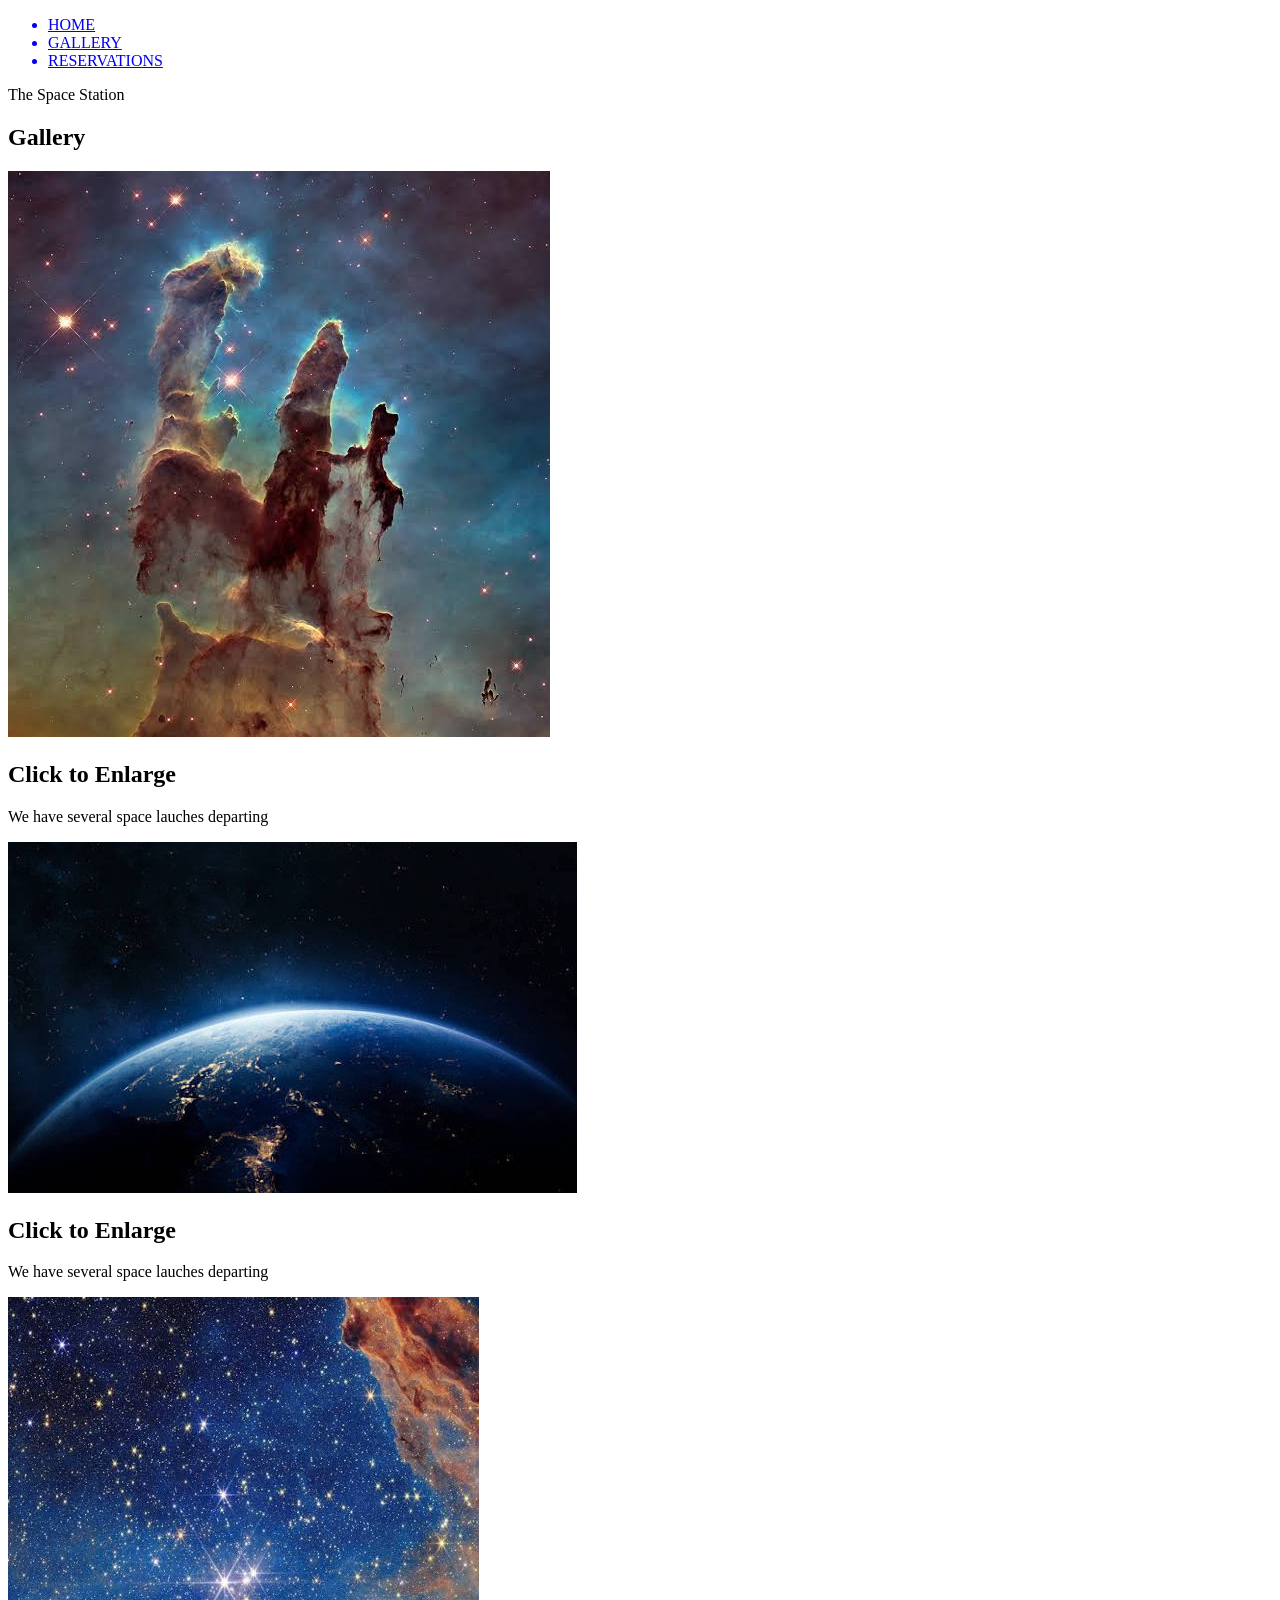
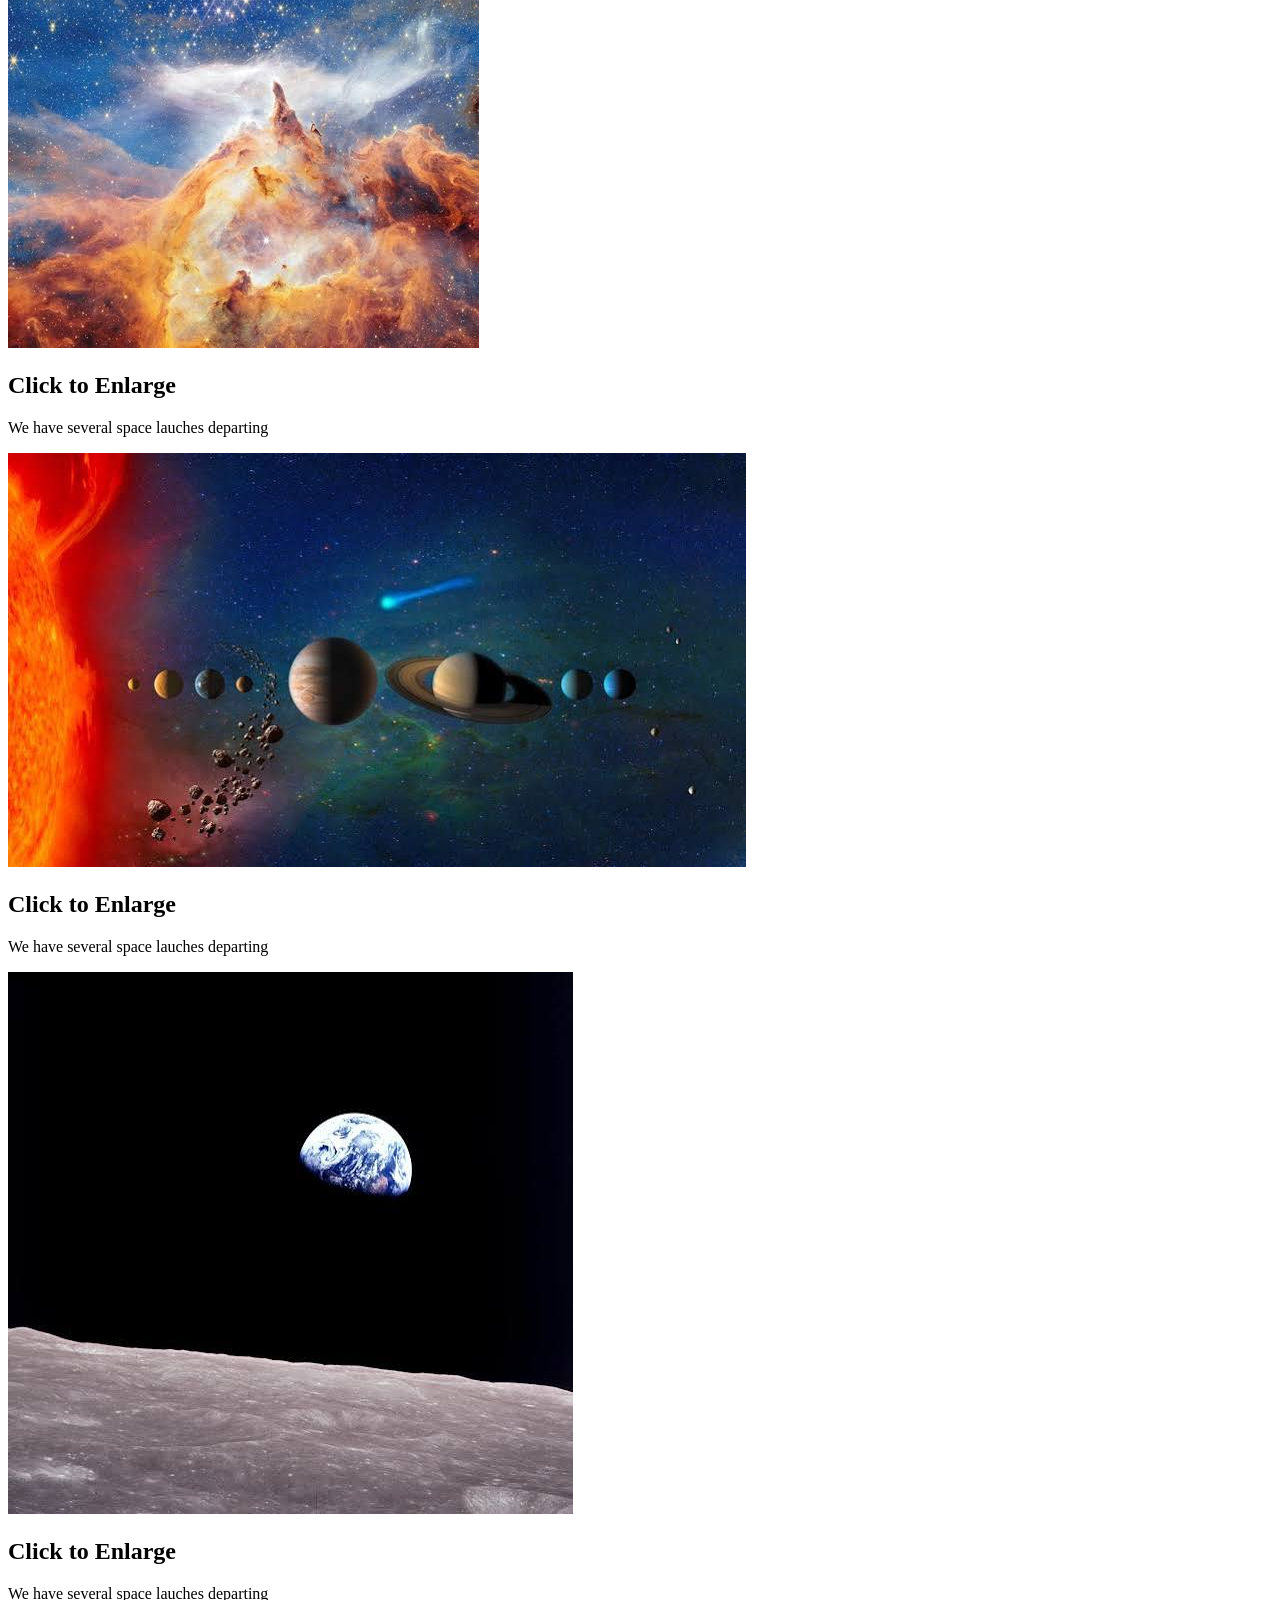
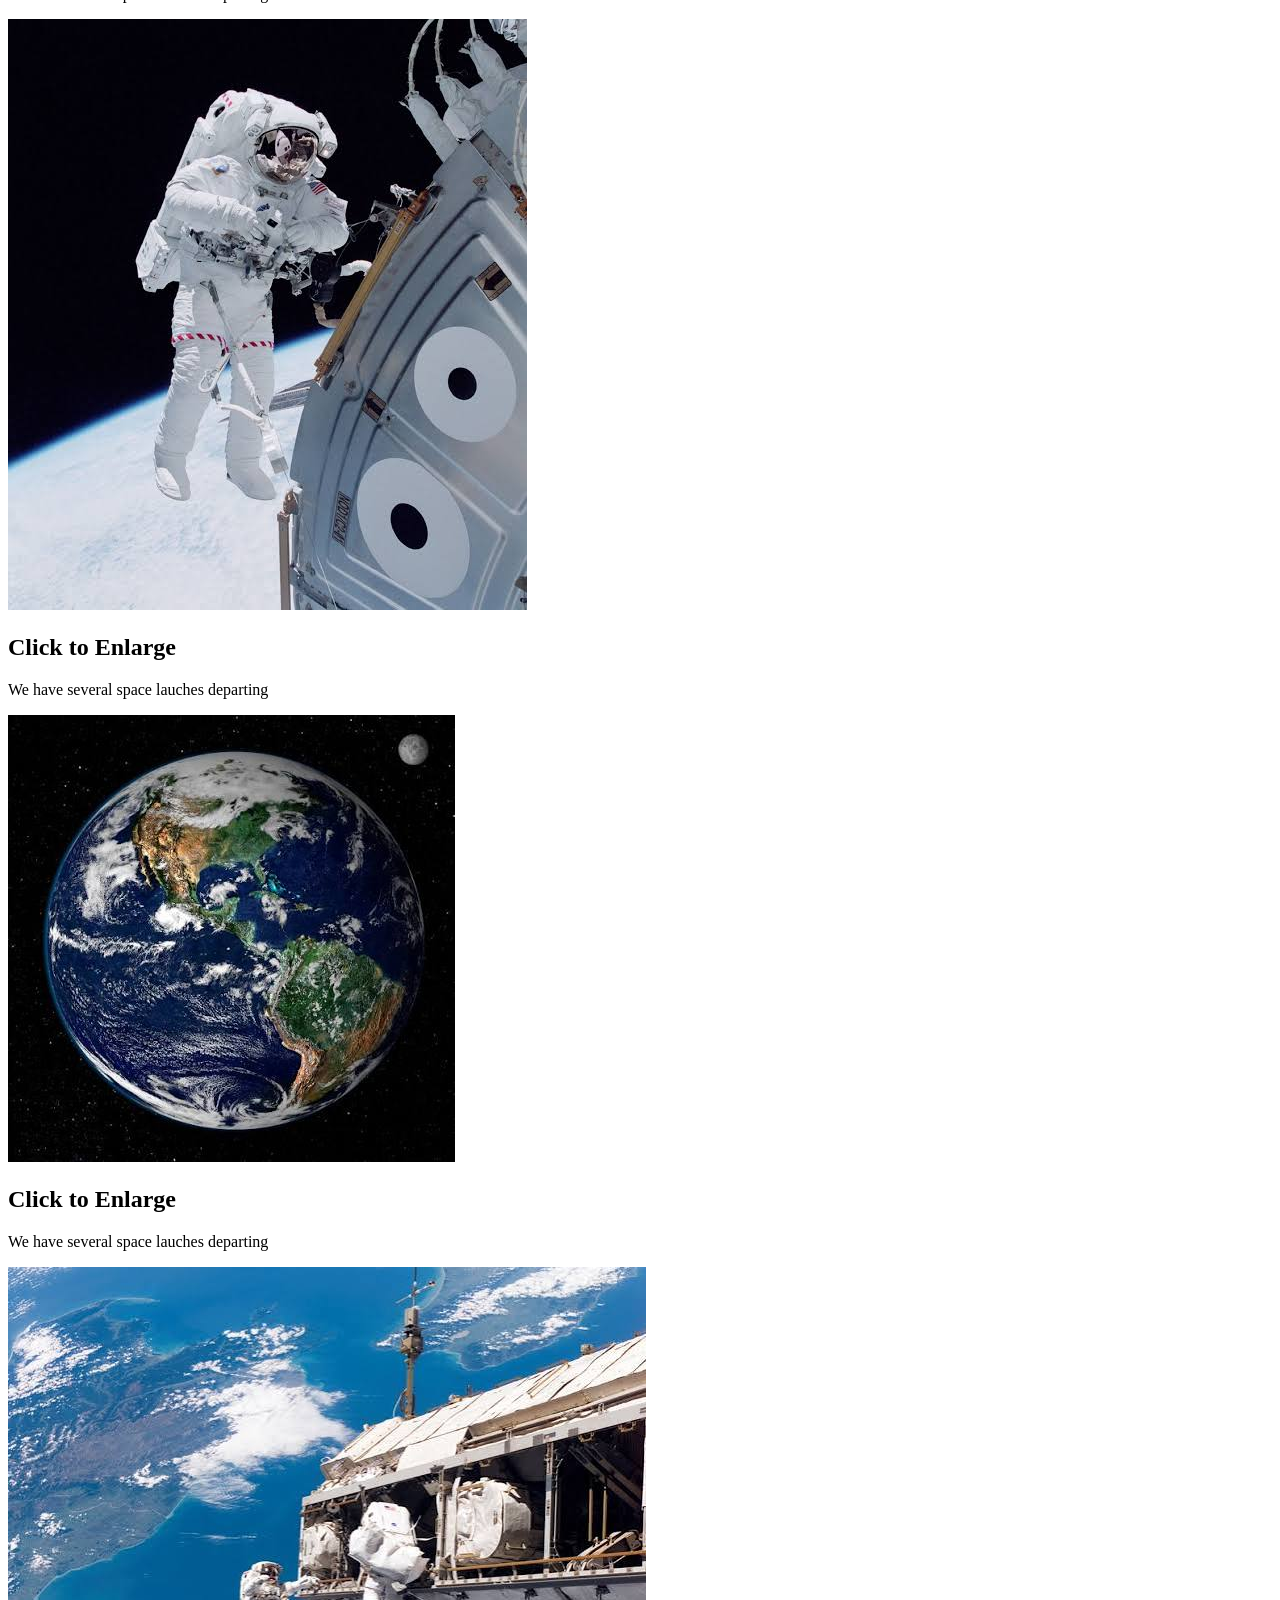
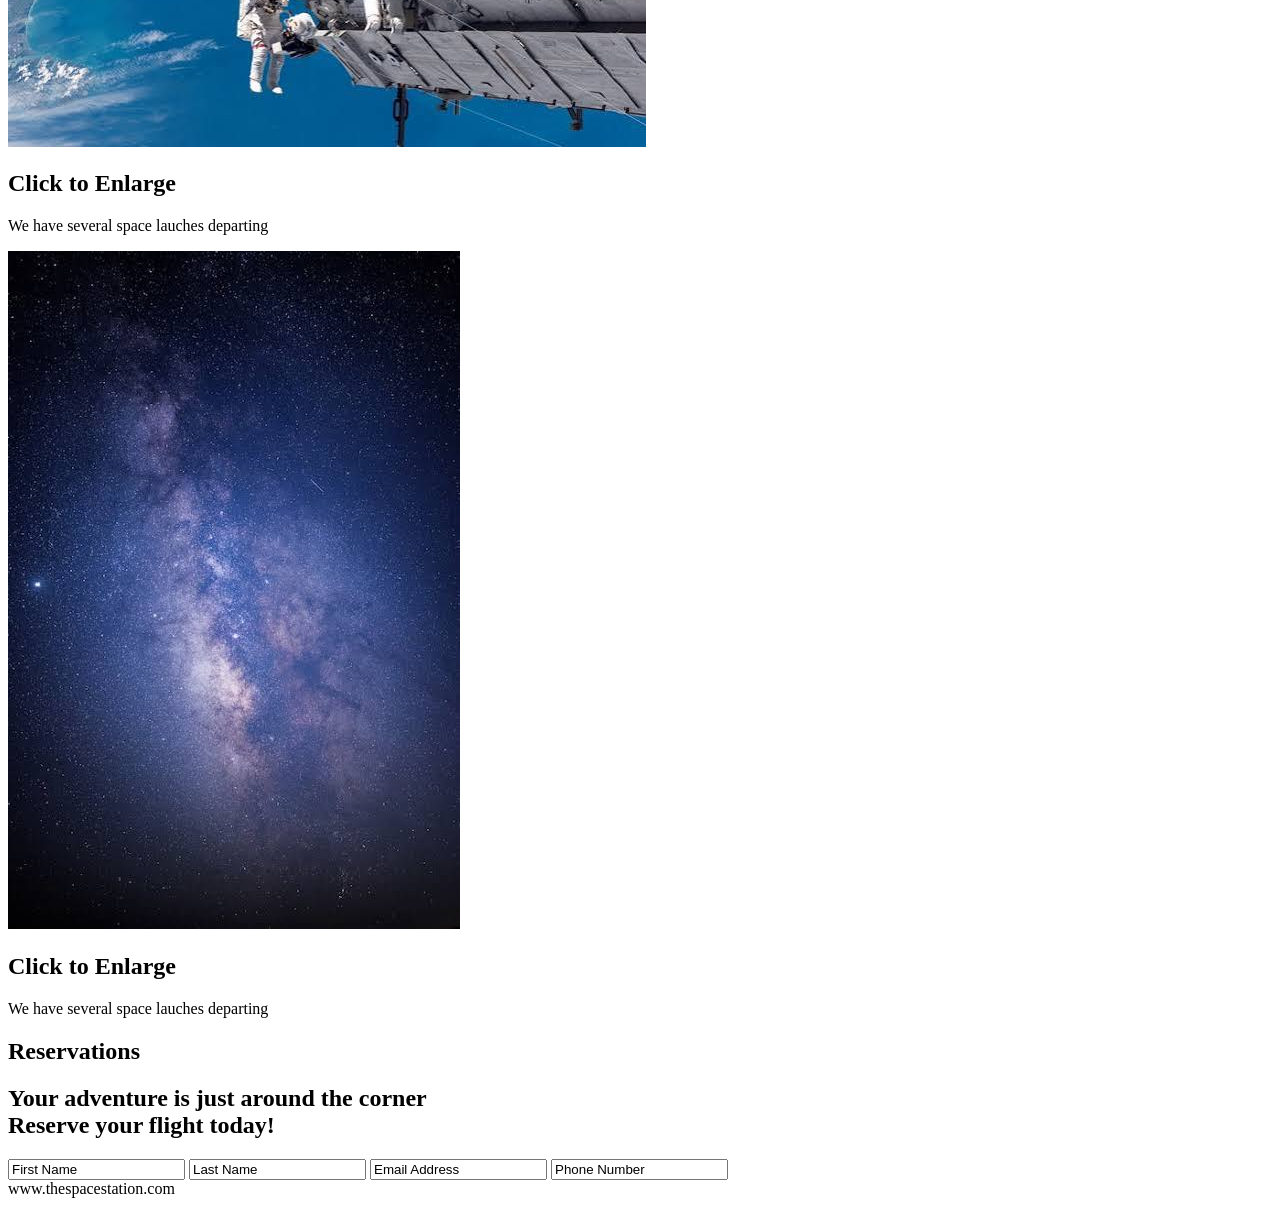
<file: Basic Website/index.html>
<!DOCTYPE HTML>
<html>
	<head>
		<title>The Space Station Resort</title>
		<meta charset="utf-8">
	</head>
	<body>

		<!--NAV-->
		<div>
			<div>
				<ul>
					<a href="home" id="link"><li>HOME</li></a>
					<a href="gallery" id="link"><li>GALLERY</li></a>
					<a href="contact" id="link"><li>RESERVATIONS</li><a/>
				</ul>
			</div>
		</div>
		<!--END NAV-->
		<!--HOME-->
		<div id="home">
			<div>
				<div>
					<span>The Space Station</span>
				</div>
			</div>
		</div>
		<!--END HOME-->
		<!--GALLERY-->
		<section>
			<div id="gallery">
				<h1>Gallery</h1>
				<div>
						
						<!--PHOTO CONTAINER 1-->
						<div>
							<div>
								<img src="./images/Thumb/thumbnail_1.png" alt="space">
								<div>
									<h1>Click to Enlarge</h1>
									<p>We have several space lauches departing</p>
								</div>
							</div>
						</div>
						<!--END PHOTO CONTAINER 1-->
						<!--PHOTO CONTAINER 2-->
						<div>
							<div>
								<img src="./images/Thumb/thumbnail_2.png" alt="space">
								<div>
									<h1>Click to Enlarge</h1>
									<p>We have several space lauches departing</p>
								</div>
							</div>
						</div>
						<!--END PHOTO CONTAINER 2-->
						<!--PHOTO CONTAINER 3-->
						<div>
							<div>
								<img src="./images/Thumb/thumbnail_3.png" alt="space">
								<div>
									<h1>Click to Enlarge</h1>
									<p>We have several space lauches departing</p>
								</div>
							</div>
						</div>
						<!--END PHOTO CONTAINER 3-->
						<!--PHOTO CONTAINER 4-->
						<div>
							<div>
								<img src="./images/Thumb/thumbnail_4.png" alt="space">
								<div>
									<h1>Click to Enlarge</h1>
									<p>We have several space lauches departing</p>
								</div>
							</div>
						</div>
						<!--END PHOTO CONTAINER 4-->
						<!--PHOTO CONTAINER 5-->
						<div>
							<div>
								<img src="./images/Thumb/thumbnail_5.png" alt="space">
								<div>
									<h1>Click to Enlarge</h1>
									<p>We have several space lauches departing</p>
								</div>
							</div>
						</div>
						<!--END PHOTO CONTAINER 5-->
						<!--PHOTO CONTAINER 6-->
						<div>
							<div>
								<img src="./images/Thumb/thumbnail_6.png" alt="space">
								<div>
									<h1>Click to Enlarge</h1>
									<p>We have several space lauches departing</p>
								</div>
							</div>
						</div>
						<!--END PHOTO CONTAINER 6-->
						<!--PHOTO CONTAINER 7-->
						<div>
							<div>
								<img src="./images/Thumb/thumbnail_7.png" alt="space">
								<div>
									<h1>Click to Enlarge</h1>
									<p>We have several space lauches departing</p>
								</div>
							</div>
						</div>
						<!--END PHOTO CONTAINER 7-->
						<!--PHOTO CONTAINER 8-->
						<div>
							<div>
								<img src="./images/Thumb/thumbnail_8.png" alt="space">
								<div>
									<h1>Click to Enlarge</h1>
									<p>We have several space lauches departing</p>
								</div>
							</div>
						</div>
						<!--END PHOTO CONTAINER 8-->
						<!--PHOTO CONTAINER 9-->
						<div>
							<div>
								<img src="./images/Thumb/thumbnail_9.png" alt="space">
								<div>
									<h1>Click to Enlarge</h1>
									<p>We have several space lauches departing</p>
								</div>
							</div>
						</div>
						<!--END PHOTO CONTAINER 9-->
						
				</div>
			</section>
			<!--END GALLERY-->
			
			<!--RSVP-->
			<section>
				<div id="contact">
					<div>
						<h1>Reservations</h1>
						<div>
							<h2><span>Your adventure is just around the corner</span>
							<br  />Reserve your flight today!
							</h2>
							<p>
							<div>
								<form action+"" method="post">
									<input class="rsvp" type="text" value="First Name">
									<input class="rsvp" type="text" value="Last Name">
									<input class="rsvp" type="text" value="Email Address">
									<input class="rsvp" type="text" value="Phone Number">
									<div class="form-spacer">
										<label class="terms>Terms and Conditions</label>
									</div>
									div>
										<input type="submit" value="Submit">
									</div>
								</form>
							</div>
						</div>
					</div>
				</div>
			</section>
			<!--END RSVP-->
			
			<!--FOOTER-->
			<div>
				www.thespacestation.com
			</div>
			<!--END FOOTER-->
			
		</body>
	</html>
		
	</body>
</html>
</file>
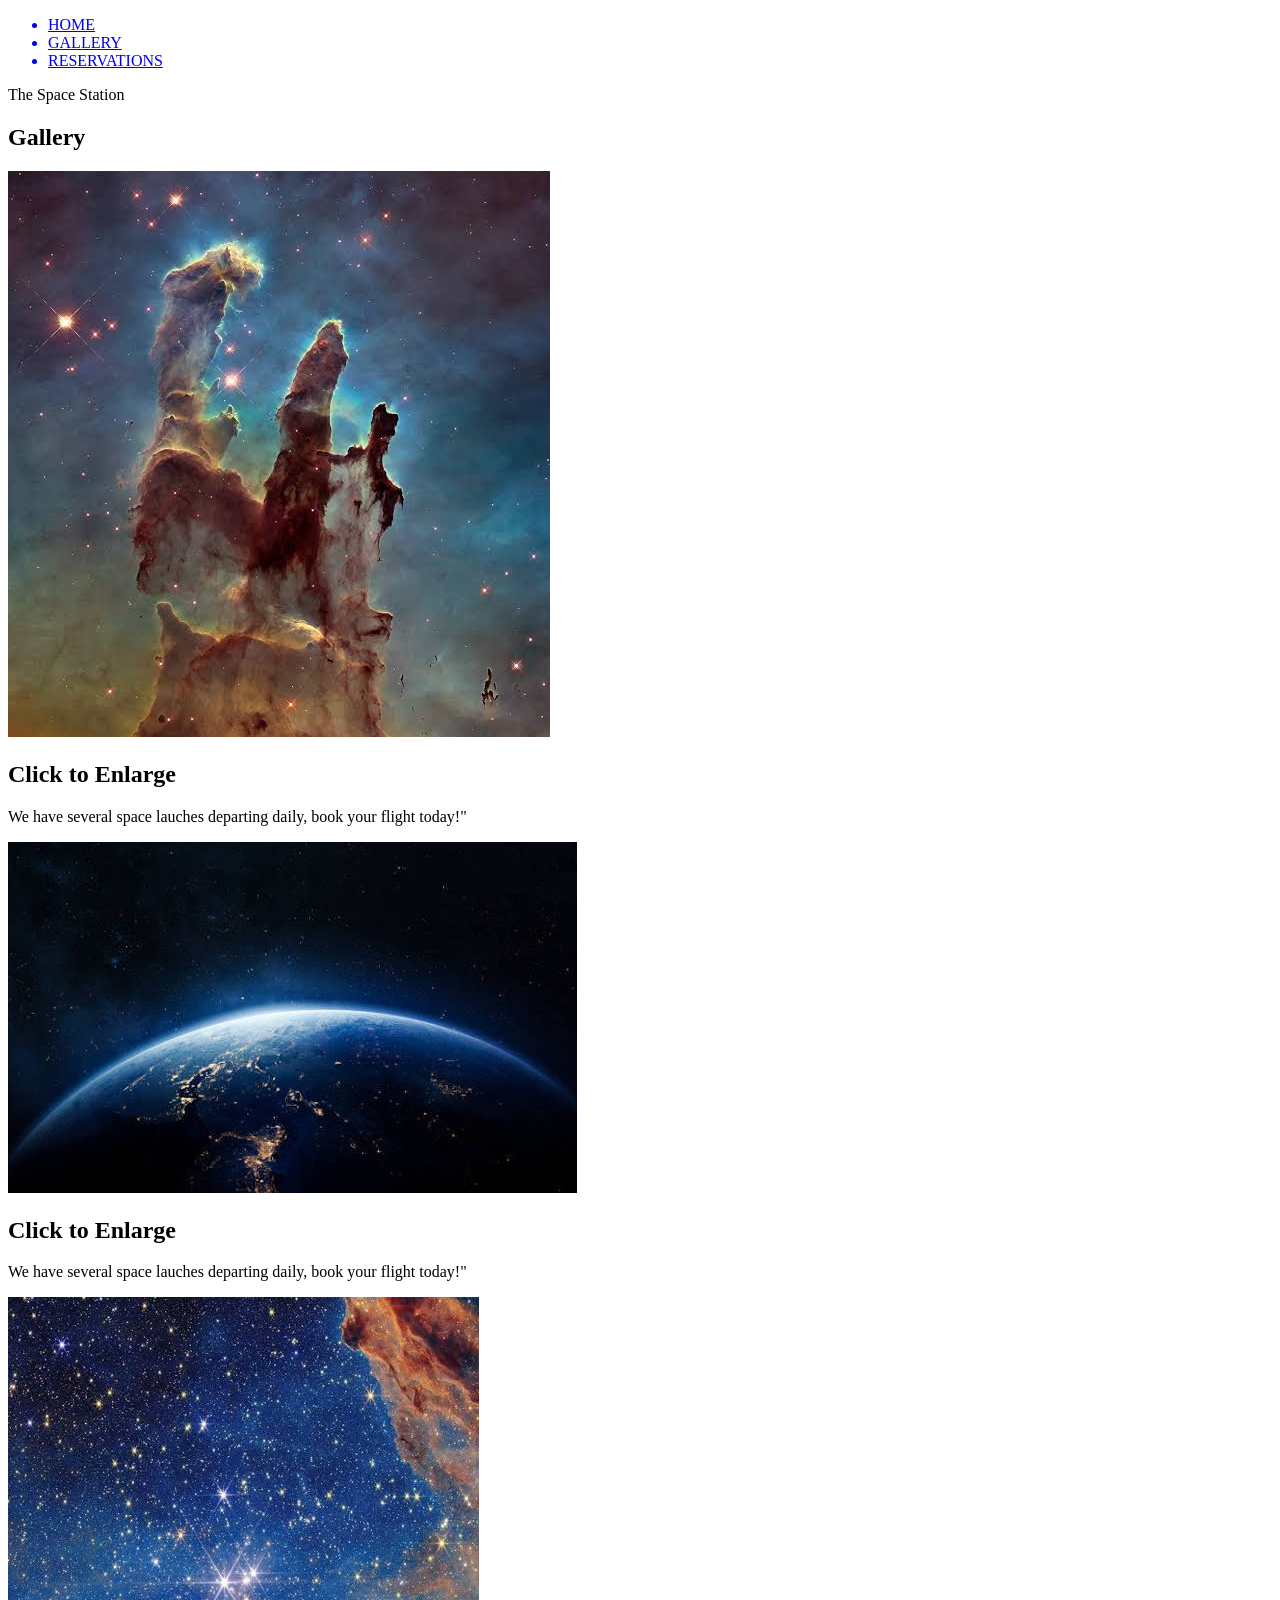
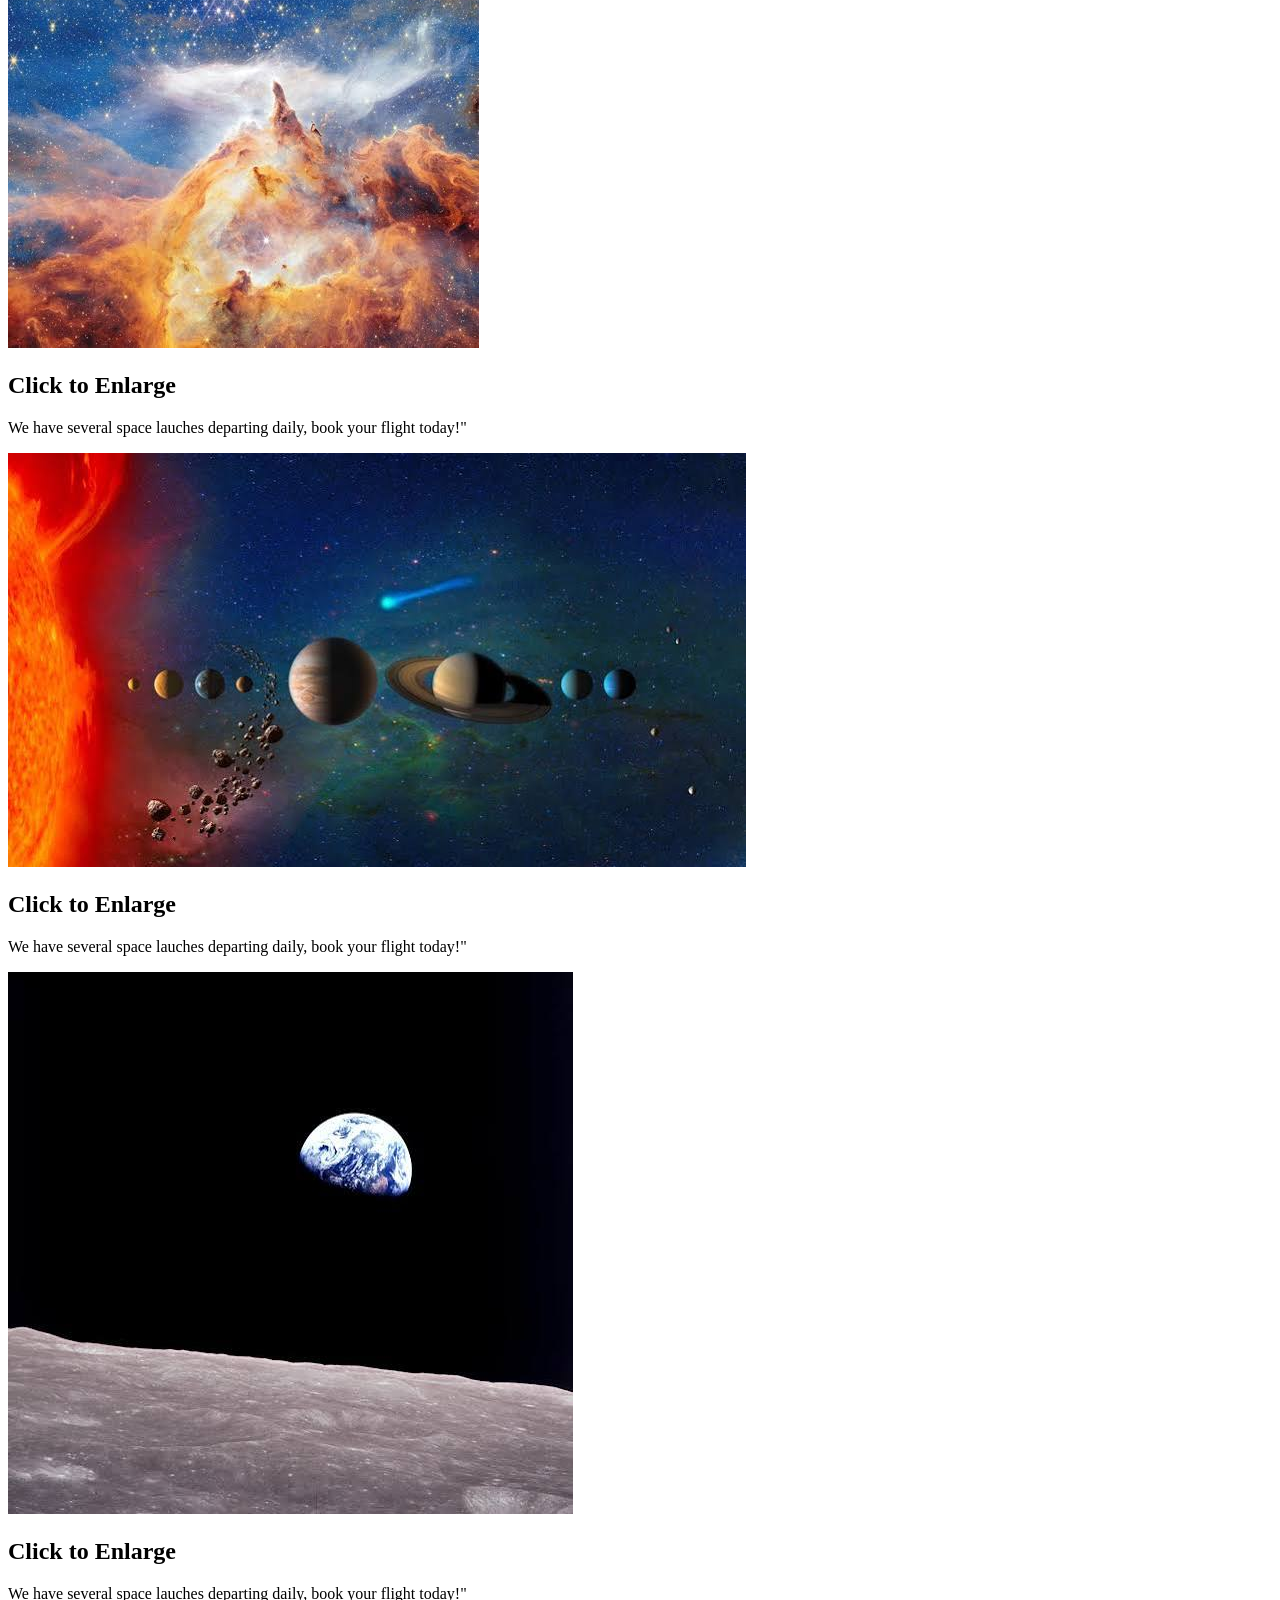
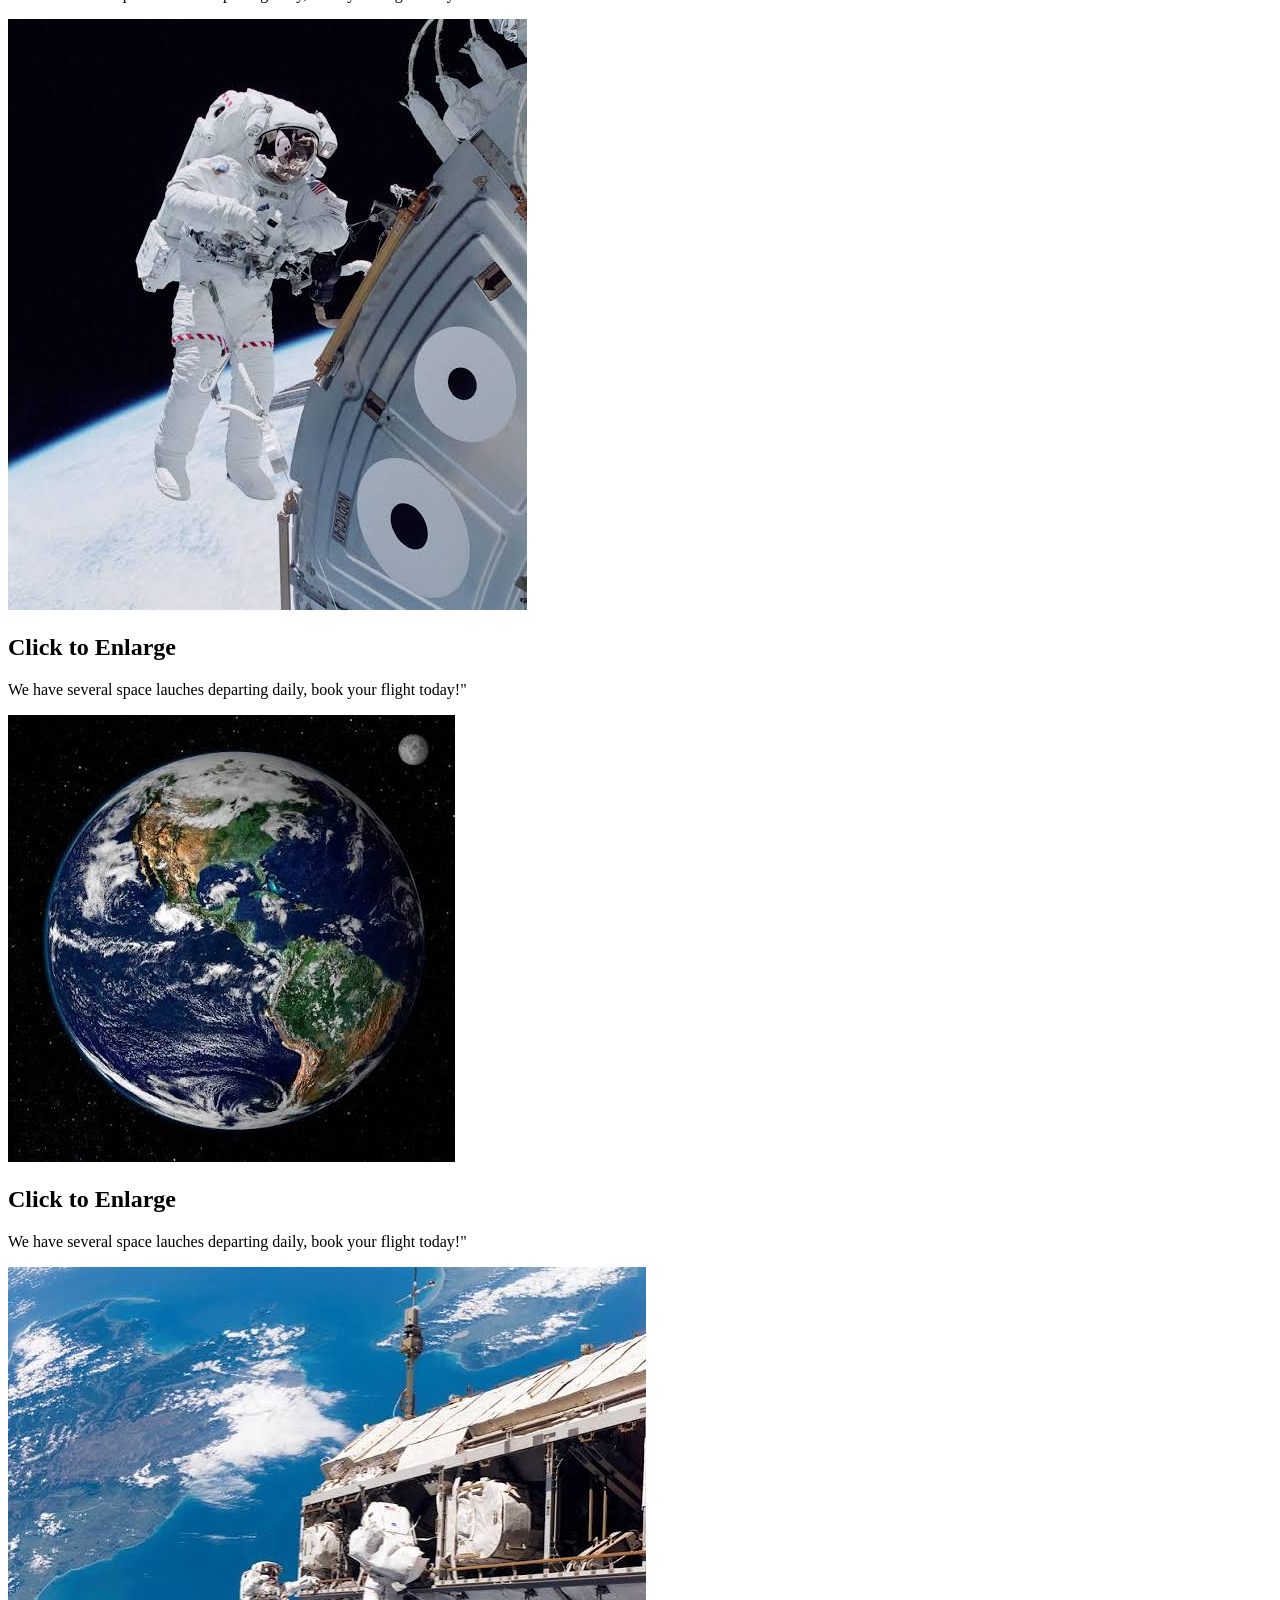
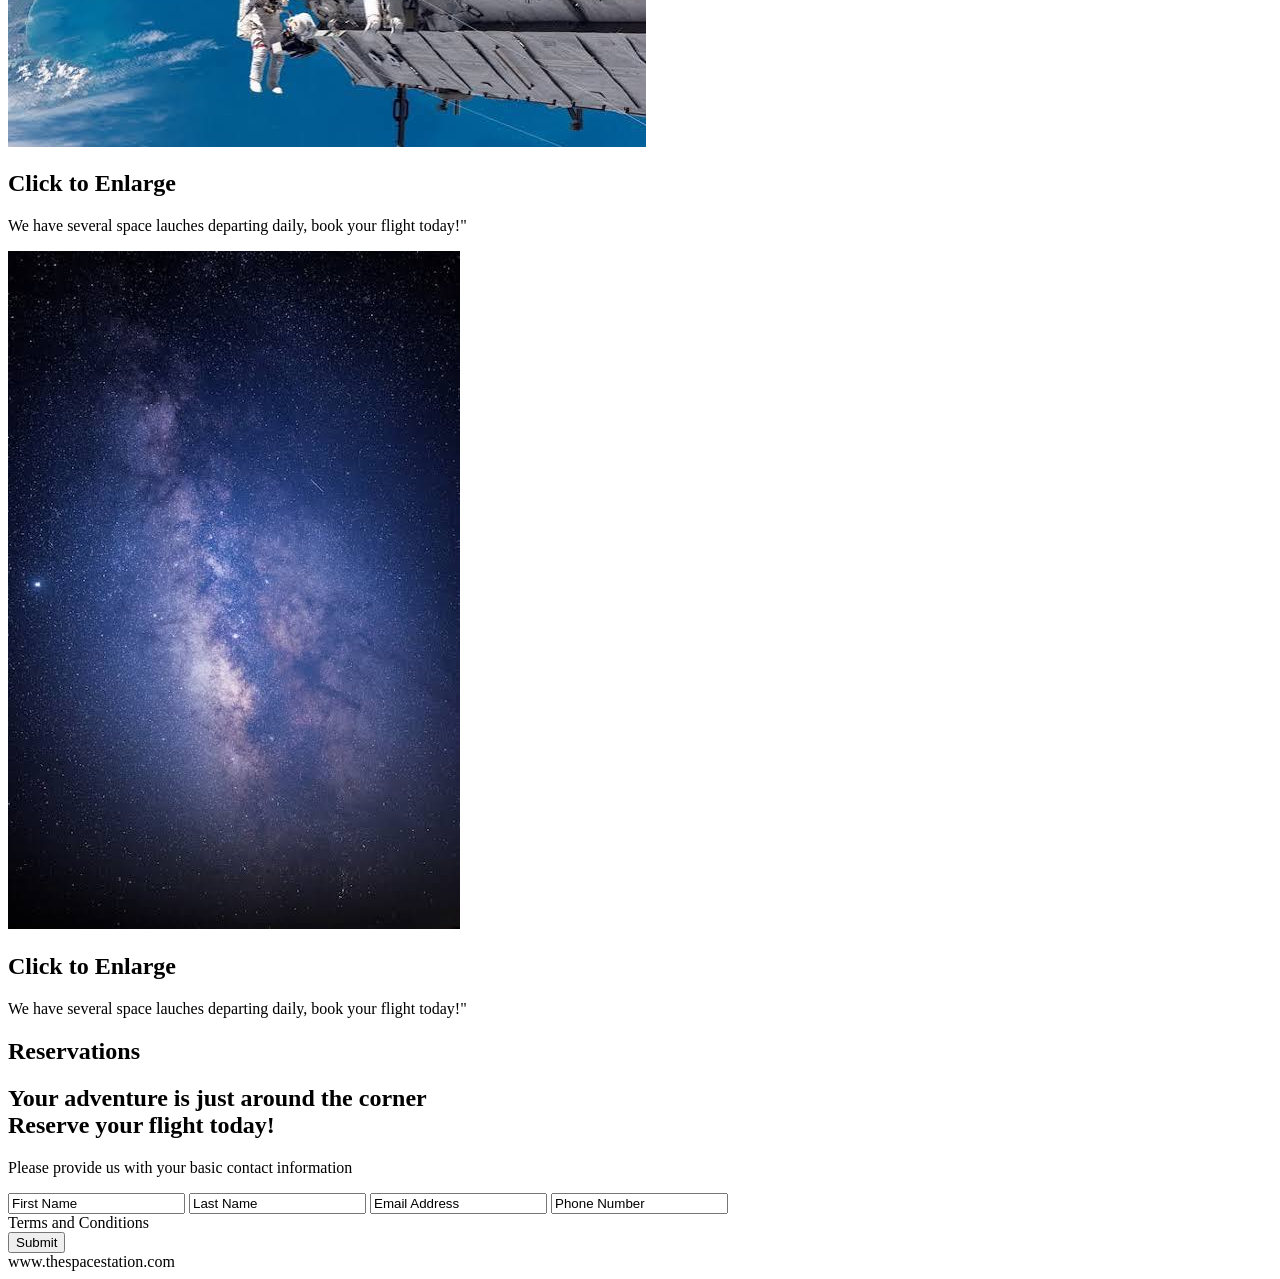
<file: Project/index.html>
<!DOCTYPE HTML>
<html>
	<head>
		<meta charset="utf-8">
		<title>The Space Station Resort</title>
		<link rel="stylesheet" href="">
		<link rel=stylesheet href="">
	</head>
	<body>
		<!--NAV-->
		<div class="wrap">
			<div class="menu-container">
				<ul class="menu">
					<a href="#home" id="link"><li>HOME</li></a>
					<a href="#gallery" id="link"><li>GALLERY</li></a>
					<a href="#contact" id="link"><li>RESERVATIONS</li><a/>
				</ul>
			</div>
		</div>
		<!--END NAV-->
		<!--HOME-->
		<div id="home">
			<div class="container">
				<div class="text-center">
					<span class="head-main">The Space Station</span>
				</div>
			</div>
		</div>
		<!--END HOME-->
		<!--GALLERY-->
		<section id="gallery">
			<div class="container">
				<h1>Gallery</h1>
				<div class="flex-container">
						<!--PHOTO CONTAINER 1-->
					<div class="photo-container">
						<div class="photo">
							<img src="images/Thumb/thumbnail_1.png" alt="space">
							<div class="photo-overlay">
								<h1>Click to Enlarge</h1>
								<p>We have several space lauches departing daily, book your flight today!"</p>
							</div>
						</div>
					</div>
						<!--END PHOTO CONTAINER 1-->
						<!--PHOTO CONTAINER 2-->
					<div class="photo-container">
						<div class="photo">
							<img src="images/Thumb/thumbnail_2.png" alt="space">
							<div class="photo-overlay">
								<h1>Click to Enlarge</h1>
								<p>We have several space lauches departing daily, book your flight today!"</p>
							</div>
						</div>
					</div>
						<!--END PHOTO CONTAINER 2-->
						<!--PHOTO CONTAINER 3-->
						<div class="photo-container">
							<div class="photo">
								<img src="images/Thumb/thumbnail_3.png" alt="space">
								<div class="photo-overlay">
									<h1>Click to Enlarge</h1>
									<p>We have several space lauches departing daily, book your flight today!"</p>
								</div>
							</div>
						</div>
						<!--END PHOTO CONTAINER 3-->
						<!--PHOTO CONTAINER 4-->
						<div class="photo-container">
							<div class="photo">
								<img src="images/Thumb/thumbnail_4.png" alt="space">
								<div class="photo-overlay">
									<h1>Click to Enlarge</h1>
									<p>We have several space lauches departing daily, book your flight today!"</p>
								</div>
							</div>
						</div>
						<!--END PHOTO CONTAINER 4-->
						<!--PHOTO CONTAINER 5-->
						<div class="photo-container">
							<div class="photo">
								<img src="images/Thumb/thumbnail_5.png" alt="space">
								<div class="photo-overlay">
									<h1>Click to Enlarge</h1>
									<p>We have several space lauches departing daily, book your flight today!"</p>
								</div>
							</div>
						</div>
						<!--END PHOTO CONTAINER 5-->
						<!--PHOTO CONTAINER 6-->
						<div class="photo-container">
							<div class="photo">
								<img src="images/Thumb/thumbnail_6.png" alt="space">
								<div class="photo-overlay">
									<h1>Click to Enlarge</h1>
									<p>We have several space lauches departing daily, book your flight today!"</p>
								</div>
							</div>
						</div>
						<!--END PHOTO CONTAINER 6-->
						<!--PHOTO CONTAINER 7-->
						<div class="photo-container">
							<div class="photo">
								<img src="images/Thumb/thumbnail_7.png" alt="space">
								<div class="photo-overlay">
									<h1>Click to Enlarge</h1>
									<p>We have several space lauches departing daily, book your flight today!"</p>
								</div>
							</div>
						</div>
						<!--END PHOTO CONTAINER 7-->
						<!--PHOTO CONTAINER 8-->
						<div class="photo-container">
							<div class="photo">
								<img src="images/Thumb/thumbnail_8.png" alt="space">
								<div class="photo-overlay">
									<h1>Click to Enlarge</h1>
									<p>We have several space lauches departing daily, book your flight today!"</p>
								</div>
							</div>
						</div>
						<!--END PHOTO CONTAINER 8-->
						<!--PHOTO CONTAINER 9-->
						<div class="photo-container">
							<div class="photo">
								<img src="images/Thumb/thumbnail_9.png" alt="space">
								<div class="photo-overlay">
									<h1>Click to Enlarge</h1>
									<p>We have several space lauches departing daily, book your flight today!"</p>
								</div>
							</div>
						</div>
						<!--END PHOTO CONTAINER 9-->
				</div>
			</section>
			<!--END GALLERY-->
			
			<!--RSVP-->
			<section>
				<div id="contact">
					<div class="container">
						<div class="heading-padding">
							<h1 class="heading-padding">Reservations</h1>
							<div class="reservation">
						
						<div>
							<h2><span>Your adventure is just around the corner</span>
							<br  />Reserve your flight today!
							</h2>
							<p class="rsvp-text">
								Please provide us with your basic contact information
							</p>
							<div class="form-rsvp"></div>
								<form action="" method="post">
									<input class="rsvp" type="text" value="First Name">
									<input class="rsvp" type="text" value="Last Name">
									<input class="rsvp" type="text" value="Email Address">
									<input class="rsvp" type="text" value="Phone Number">
									<div class="form-spacer">
										<label class="terms">Terms and Conditions</label>
									</div>
									<div class="submit">
										<input type="submit" value="Submit">
									</div>
								</form>
							</div>
						</div>

					</div>
				</div>
			</section>
			<!--END RSVP-->
			
			<!--FOOTER-->
			<div id="footer">
				www.thespacestation.com
			</div>
			<!--END FOOTER-->
			
		</body>
	</html>
		
	</body>
</html>
</file>
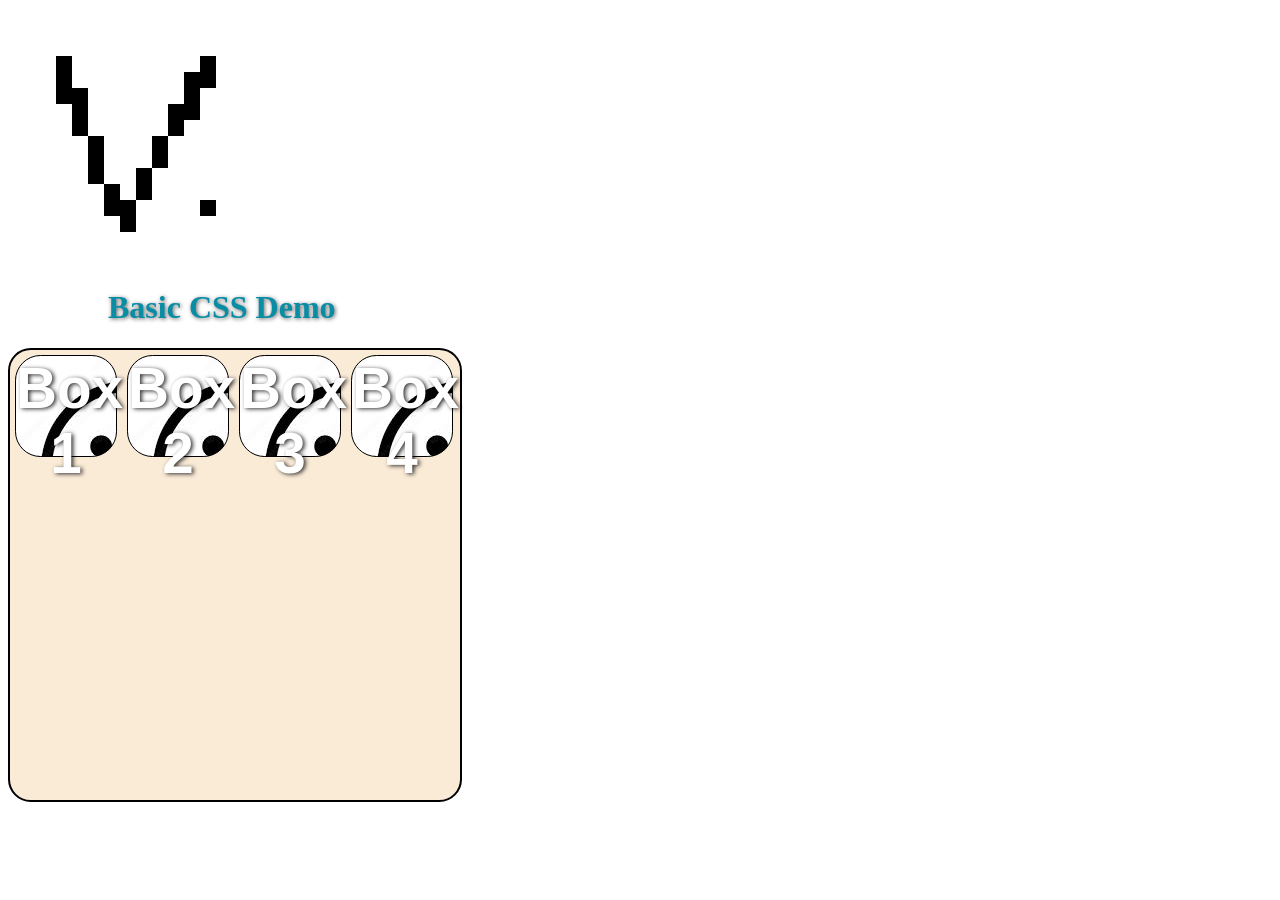
<file: Basic Website/Basic_HTML_Template.html>
<!DOCTYPE HTML>
<html lang="en">
    <head>
        <meta charset="utf-8">
        <title>Basic HTML Template</title>
        <link rel="stylesheet" href="css/new.css">
    </head>
    <body>
        <img src="./images/favicon-simple.png">
        <div> 
            <h1>Basic CSS Demo</h1>
        </div>

        <div class="container">
            <div class="squares">
                <p>Box 1</p>
            </div>
            <div class="squares">
                <p>Box 2</p>
            </div>
            <div class="squares">
                <p>Box 3</p>
            </div>
            <div class="squares">
                <p>Box 4</p>
            </div>
        </div>
    </body>

</html>
</file>
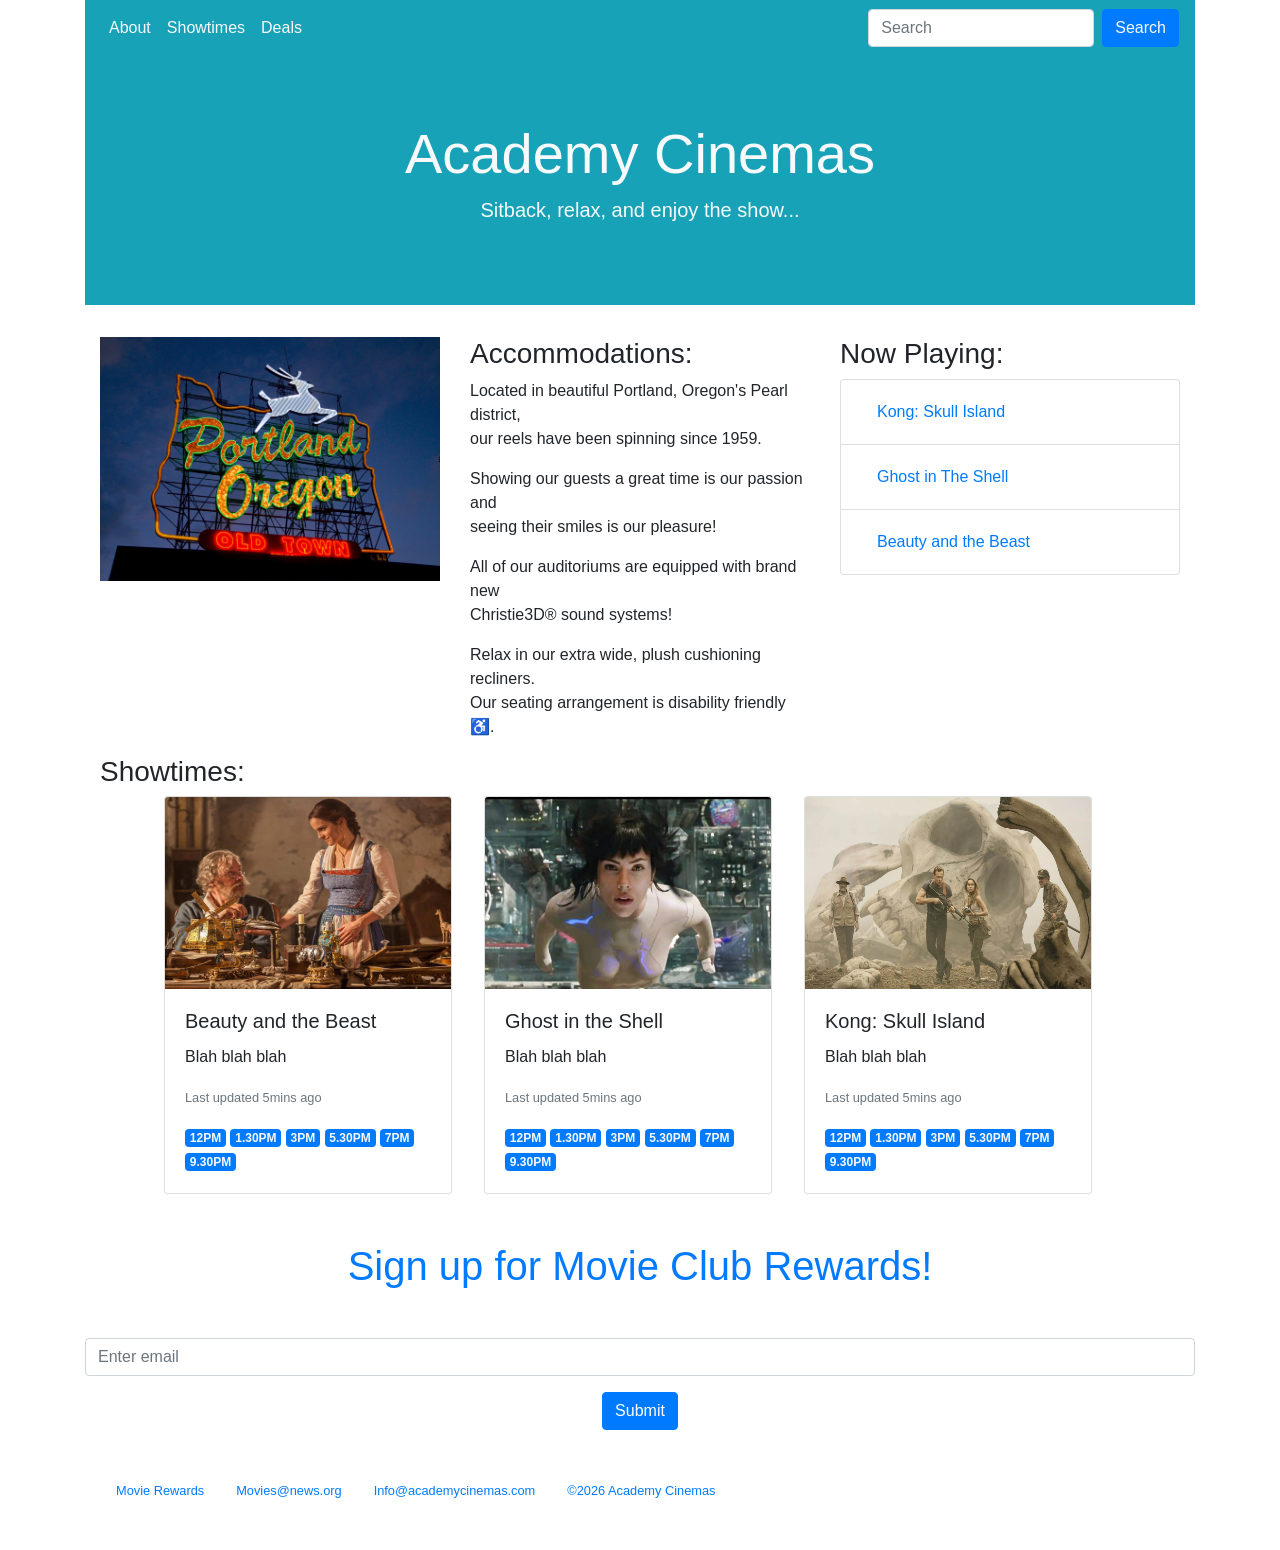
<file: bootstrap4_project/academy_cinemas.html>
<!doctype html>
<html lang="en">

<head>
    <!-- Required meta tags -->
    <meta charset="utf-8">
    <meta name="viewport" content="width=device-width, initial-scale=1, shrink-to-fit=no">

    <!-- Bootstrap CSS -->
    <link rel="stylesheet" href="https://cdn.jsdelivr.net/npm/bootstrap@4.1.3/dist/css/bootstrap.min.css"
        integrity="sha384-MCw98/SFnGE8fJT3GXwEOngsV7Zt27NXFoaoApmYm81iuXoPkFOJwJ8ERdknLPMO" crossorigin="anonymous">

    <title>Academy Cinemas</title>
</head>

<body>
    <div class="container">
        <nav class="navbar navbar-expand-lg navbar-light bg-info">
          
            <div class="collapse navbar-collapse" id="navbarSupportedContent">
                <ul class="navbar-nav mr-auto">
                    <li class="nav-item active">
                        <a class="nav-link text-light" href="#about">About</a>
                    </li>
                    <li class="nav-item active">
                        <a class="nav-link text-light" href="#showtimes">Showtimes</a>
                    </li>
                    <li class="nav-item active">
                        <a class="nav-link text-light" href="#deals">Deals</a>
                    </li>
                </ul>
                <form class="form-inline my-2 my-lg-0">
                    <input class="form-control mr-sm-2" type="search" placeholder="Search" aria-label="Search">
                    <button class="btn btn-primary my-2 my-sm-0 text-light" type="submit">Search</button>
                </form>
            </div>
        </nav>

        <div class="jumbotron jumbotron-fluid bg-info text-center">
            <div class="container">
                <h1 class="display-4 text-light">Academy Cinemas</h1>
                <p class="lead text-light">Sitback, relax, and enjoy the show...</p>
            </div>
        </div>

        <div class="container">
            <div class="row">
                <div class="col-4">
                    <img class="img-fluid" src="img/pic_4.jpg" alt="">
                </div>
                <div id="about" class="col-4">
                    <h3> Accommodations:</h3>
                    <p>Located in beautiful Portland, Oregon's Pearl district,<br> our reels have been spinning since 1959.</p>
                    <p>Showing our guests a great time is our passion and<br> seeing their smiles is our pleasure!</p>
                    <p>All of our auditoriums are equipped with brand new<br> Christie3D&reg sound systems!</p>
                    <p>Relax in our extra wide, plush cushioning recliners.<br> Our seating arrangement is disability friendly &#9855;.</p>
                </div>
                <div class="col-4">
                    <h3>Now Playing:</h3>
                    <ul id="showtimes" class="list-group">
                        <li class="list-group-item">
                            <a class="nav-link" href="#">Kong: Skull Island</a>
                        </li>
                        <li class="list-group-item">
                            <a class="nav-link" href="#">Ghost in The Shell</a>
                        </li>
                        <li class="list-group-item">
                            <a class="nav-link" href="#">Beauty and the Beast</a>
                        </li>
                    </ul>
				</div>
            </div>
        </div>

        <div class="container">
            <h3>Showtimes:</h3>
            <div class="row mx-5" >
                <div class="card mx-3" style="width: 18rem;">
                    <img class="card-img-top" src="img/pic_1.jpg" style="height: 12rem;" alt="Card image cap">
                    <div class="card-body">
                        <h5 class="card-title">Beauty and the Beast</h5>
                        <p class="card-text">Blah blah blah</p>
                        <p class="card-text"><small class="text-muted">Last updated 5mins ago</small></p>
                        <span class="badge rounded-pill bg-primary text-light">12PM</span>
                        <span class="badge rounded-pill bg-primary text-light">1.30PM</span>
                        <span class="badge rounded-pill bg-primary text-light">3PM</span>
                        <span class="badge rounded-pill bg-primary text-light">5.30PM</span>
                        <span class="badge rounded-pill bg-primary text-light">7PM</span>
                        <span class="badge rounded-pill bg-primary text-light">9.30PM</span>
                    </div>
                </div>
                <div class="card mx-3" style="width: 18rem;">
                    <img class="card-img-top" src="img/pic_2.jpg" style="height: 12rem;" alt="Card image cap">
                    <div class="card-body">
                        <h5 class="card-title">Ghost in the Shell</h5>
                        <p class="card-text">Blah blah blah</p>
                        <p class="card-text"><small class="text-muted">Last updated 5mins ago</small></p>
                        <span class="badge rounded-pill bg-primary text-light">12PM</span>
                        <span class="badge rounded-pill bg-primary text-light">1.30PM</span>
                        <span class="badge rounded-pill bg-primary text-light">3PM</span>
                        <span class="badge rounded-pill bg-primary text-light">5.30PM</span>
                        <span class="badge rounded-pill bg-primary text-light">7PM</span>
                        <span class="badge rounded-pill bg-primary text-light">9.30PM</span>
                    </div>
                </div>
                <div class="card mx-3" style="width: 18rem;">
                    <img class="card-img-top" src="img/pic_3.jpg" style="height: 12rem;" alt="Card image cap">
                    <div class="card-body">
                        <h5 class="card-title">Kong: Skull Island</h5>
                        <p class="card-text">Blah blah blah</p>
                        <p class="card-text"><small class="text-muted">Last updated 5mins ago</small></p>
                        <span class="badge rounded-pill bg-primary text-light">12PM</span>
                        <span class="badge rounded-pill bg-primary text-light">1.30PM</span>
                        <span class="badge rounded-pill bg-primary text-light">3PM</span>
                        <span class="badge rounded-pill bg-primary text-light">5.30PM</span>
                        <span class="badge rounded-pill bg-primary text-light">7PM</span>
                        <span class="badge rounded-pill bg-primary text-light">9.30PM</span>
                    </div>
                </div>
            </div>
        </div>
         <!--showtimes-->
        <!--/showtimes-->

         <div class="text-center">
            <form id="deals">
                <h1 class="text-primary my-5">Sign up for Movie Club Rewards!</h1>
                <div class="form-group">
                    <input type="email" class="form-control" id="exampleInputEmail1" aria-describedby="emailHelp"
                        placeholder="Enter email">
                </div>
                <button type="submit" class="btn btn-primary">Submit</button>
            </form>
         </div>

         <div class="container my-5">
            <ul class="nav nav-inline">
                <li class="nav-item">
                    <small><a class="nav-link-active mx-3" href="#">Movie Rewards</a></small>
                </li>
                <li class="nav-item">
                    <small><a class="nav-link-active mx-3" href="#">Movies@news.org</a></small>
                </li>
                <li class="nav-item">
                    <small><a class="nav-link-active mx-3" href="#">Info@academycinemas.com</a></small>
                </li>
                <li class="nav-item">
                    <small><a class="nav-link-active mx-3" href="#">&copy2026 Academy Cinemas</a></small>
                </li>
            </ul>
         </div>



    </div>

    <!-- Optional JavaScript -->
    <!-- jQuery first, then Popper.js, then Bootstrap JS -->
    <script src="https://code.jquery.com/jquery-3.3.1.slim.min.js"
        integrity="sha384-q8i/X+965DzO0rT7abK41JStQIAqVgRVzpbzo5smXKp4YfRvH+8abtTE1Pi6jizo"
        crossorigin="anonymous"></script>
    <script src="https://cdn.jsdelivr.net/npm/popper.js@1.14.3/dist/umd/popper.min.js"
        integrity="sha384-ZMP7rVo3mIykV+2+9J3UJ46jBk0WLaUAdn689aCwoqbBJiSnjAK/l8WvCWPIPm49"
        crossorigin="anonymous"></script>
    <script src="https://cdn.jsdelivr.net/npm/bootstrap@4.1.3/dist/js/bootstrap.min.js"
        integrity="sha384-ChfqqxuZUCnJSK3+MXmPNIyE6ZbWh2IMqE241rYiqJxyMiZ6OW/JmZQ5stwEULTy"
        crossorigin="anonymous"></script>
</body>

</html>
</file>
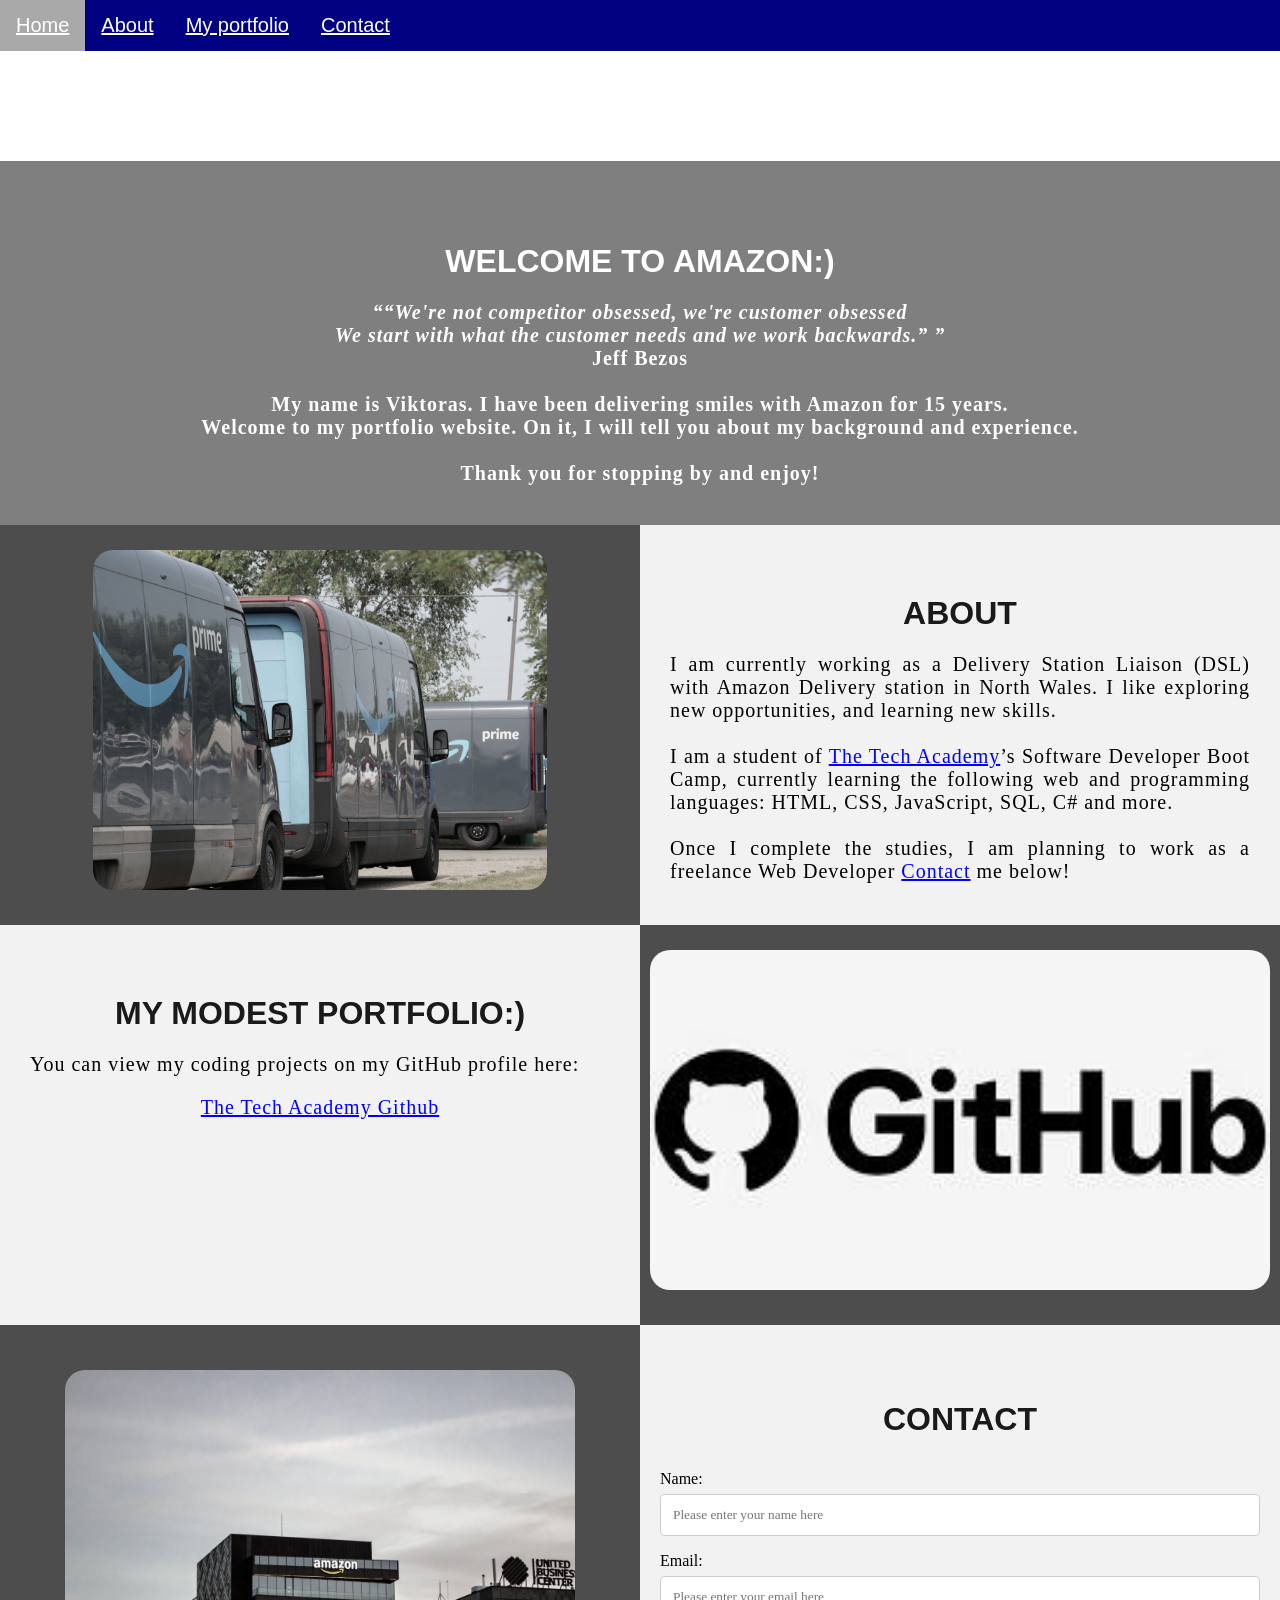
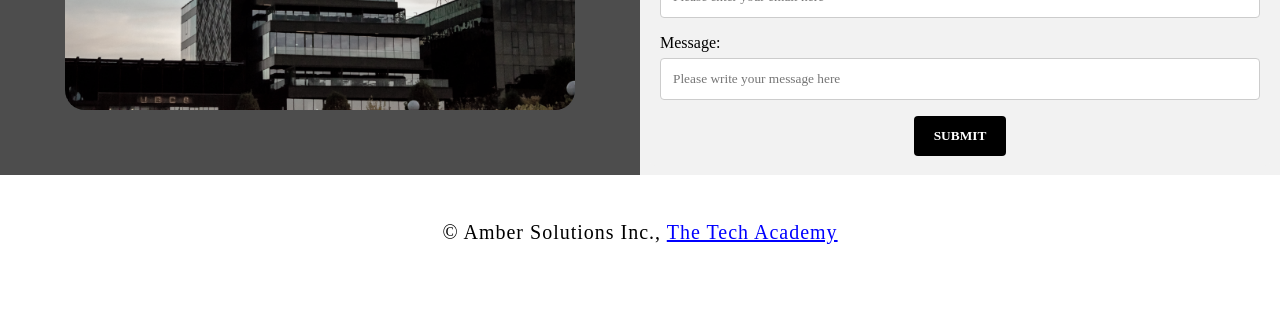
<file: Final Assessment/Viktoras_Prakopovas_assessment.html>
<!DOCTYPE html>
<html>
    <!--Head-->
    <head>
        <meta charset="UTF-8">
        <meta name="viewport" content="width=device-width" />
        <title>Viktoras Prakopovas</title>
        <link rel="stylesheet" type="text/css" href="CSS/Viktoras_Prakopovas.css">
    </head>

    <!--Body-->
    <body class="Background">
        
        <!--Navbar-->
        <div class="Navbar">
            <a class="active" href="#Home">Home</a>
            <a href="#About">About</a>
            <a href="#GitHub">My portfolio</a>
            <a href="#Contact">Contact</a>
        </div>

        <!--Breaks inserted to add space between navbar and the first heading-->
        <br>
        <br>

        <!--Background video-->
        <div class="hero" id="Home">
            <video class="hero-video" autoplay muted loop id="Amazon_Video" style="object-fit: cover;">>
                <source src="Videos/Amazon_Video_2.mp4" type="video/mp4">
                <!--Display message if video fails to run-->
                Your browser does not support HTML5 video.
            </video>
        </div>

        <!--Video text-->
        <div class="Video_Text">
            <h1 class="white-text">Welcome to Amazon:)</h1>
            <strong>
                <p class="center">
                    <q>“We're not competitor obsessed, we're customer obsessed
                        <br> We start with what the customer needs and we work backwards.”
                    </q>
                    <br> Jeff Bezos
                    <br>
                    <br> My name is Viktoras. I have been delivering smiles with Amazon for 15 years.
					<br>
					Welcome to my portfolio website. On it, I will tell you about my background and experience.
                    <br>
                    <br> Thank you for stopping by and enjoy! 
                </p>
            </strong>
        </div>

        <!--About section-->
        <div class="Row" id="About">
            <!--Left column-->
            <div class="Column_2">
                <img src="Images/Amazon_vans.jpg" alt="Replace with your own image and description">
            </div>
            <!--Right column-->
            <div class="Column_1">
                <h1>About</h1>
                <p>
                    I am currently working as a Delivery Station Liaison (DSL) with Amazon Delivery station in North Wales. I like exploring new opportunities, and learning new skills.
                    <br>
                    <br>I am a student of <a href="https://www.learncodinganywhere.com" target="_blank">The Tech Academy</a>’s Software Developer Boot Camp, currently learning the following web and programming languages: HTML, CSS, JavaScript, SQL, C# and more. 
                    <br>
                    <br>Once I complete the studies, I am planning to work as a freelance Web Developer <a href="#Contact">Contact</a> me below!
                </p>
            </div>
        </div>

        <!--GitHub section-->
        <div class="Row" id="GitHub">
            <!--Left column-->
            <div class="Column_1">
                <h1>My modest portfolio:)</h1>
                <p>
                    You can view my coding projects on my GitHub profile here:
                    <br>
                    <p class="center"><a href="https://github.com/53rm0n1cD3v/HTML-And-CSS-Projects" target="_blank">The Tech Academy Github</a></p>
                </p>
            </div>
            <!--Right column-->
            <div class="Column_2">
                <a href="https://github.com/the-tech-academy" target="_blank"><img src="Images/Github_Logo.jpg" alt="GitHub Logo"></a>
            </div>
        </div>

        <!--Contact section-->
        <div class="Row" id="Contact">
            <!--Contact image, left column-->
            <div class="Column_2 Column_tall">
                <img src="Images/Amazon_office_building.jpg" alt="Contact_Image">
            </div>
            <!--Contact form, right column-->
            <div class="Column_1 Column_tall">
                <h1>Contact</h1>
                <!--This specifies where and how to send the form data; we are leaving it blank-->
                <form action="" method="POST"> <!-- Here we are utilizing a 3rd party service to submit the contact form data, insert your formspree endpoint in the action attribute -->
                    <label>Name:</label>
                        <input type="text" placeholder="Please enter your name here">
                    <label>Email:</label>
                        <input type="text" id="Email" name="Email" placeholder="Please enter your email here">
                    <label>Message:</label>
                        <input type="text" id="Message" name="Message" placeholder="Please write your message here">
                        <input type="submit" value="SUBMIT">
                </form>
            </div>
        </div>

        <!--Footer section-->
        <footer>
            <p>
                <p class="center">&copy Amber Solutions Inc., <a href="https://www.learncodinganywhere.com/" target="_blank">The Tech Academy</a></p>
                <br>
            </p>
        </footer>
    </body>
</html>
</file>
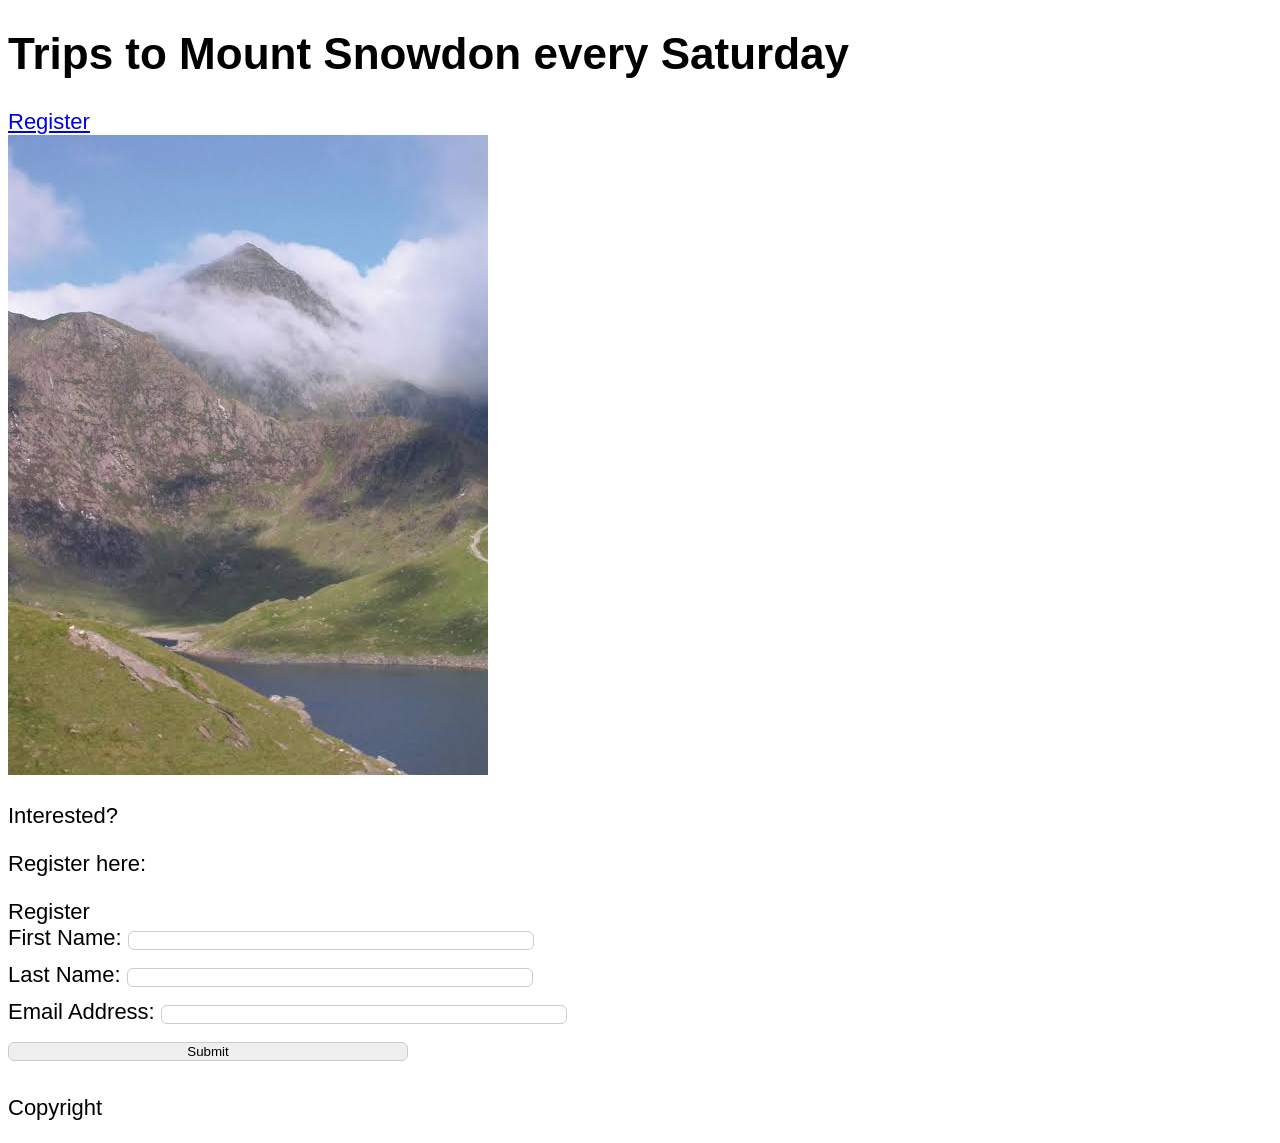
<file: One-Page Website/one_page_website.html>
<!DOCTYPE HTML>
<html>
<title>Mount Snowdon</title>
<head>
<h1> Trips to Mount Snowdon every Saturday</h1>
<link rel="stylesheet" href="CSS/one_page_website.css">
</head>
<body>
<nav>
	<a href="#register" id="link">Register</a>
</nav>
<img src="./images/Mount_Snowdon.jpg" alt="Mount Snowdon">
<iframe width="560" height="315" src="https://www.youtube.com/embed/9hZIfFjVZDc?si=d8nMjNm3qZmHmq1J" title="YouTube video player" frameborder="0" allow="accelerometer; autoplay; clipboard-write; encrypted-media; gyroscope; picture-in-picture; web-share" referrerpolicy="strict-origin-when-cross-origin" allowfullscreen></iframe>
<p>Interested?</p>
<p>Register here:</p>
<div id="register">Register</div>
<form action="" method="get">
	First Name: <input type="text" name="First_Name"><br>
	Last Name: <input type="text" name="Last_Name"><br>
	Email Address: <input type="text" name="Email_Address"><br>
	<input type="submit" name="Submit">
</form>
<footer>
<p>Copyright</p>
</footer>
	

</body>
</html>
</file>
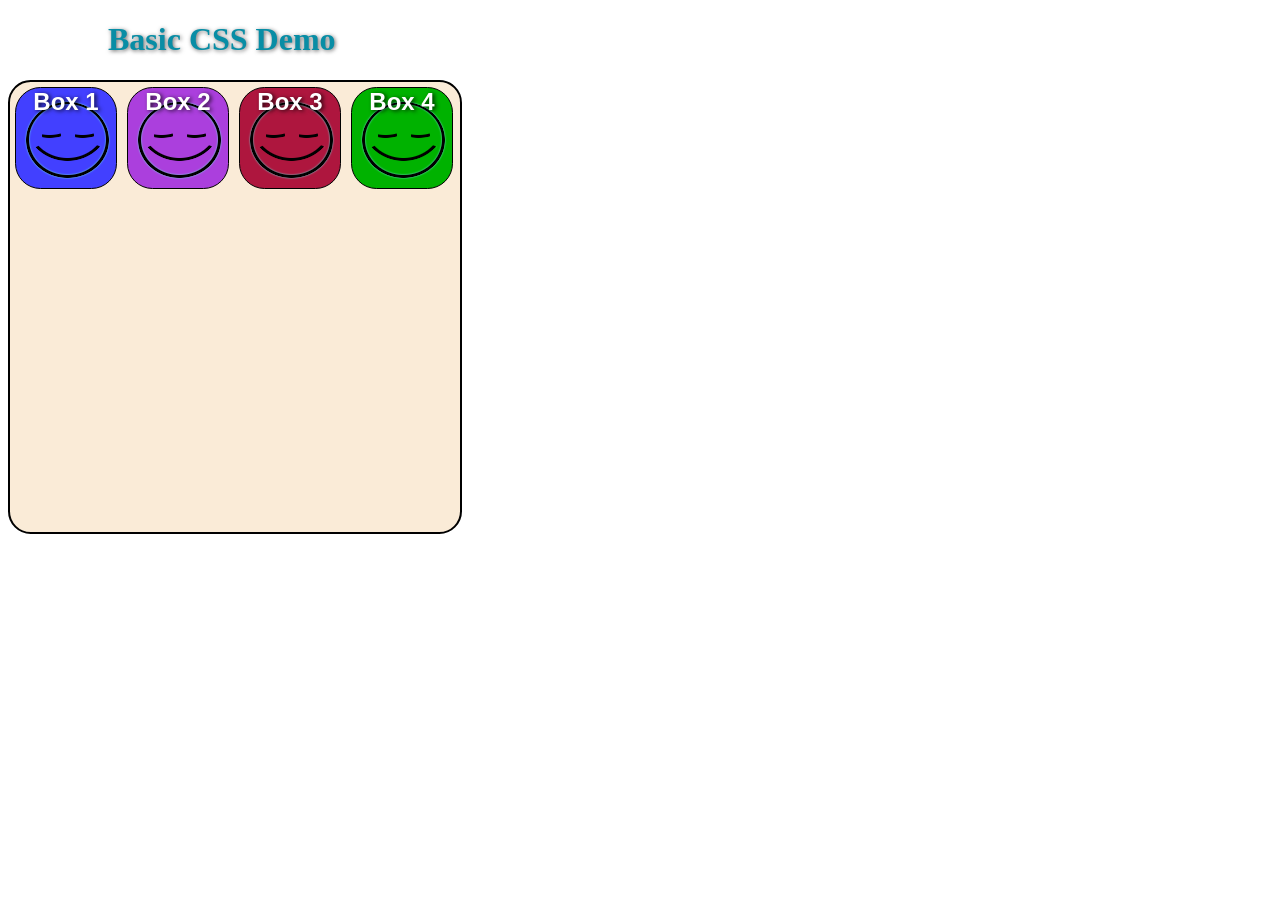
<file: Project/basic_CSS_demo_1.html>
<!DOCTYPE html>
<html lang="en">
    <head>
        <meta charset="utf-8">
        <title>Basic HTML Template</title>
        <link rel="stylesheet" href="css/basic_style.css">
    </head>
    <body>
        <div>
            <h1>Basic CSS Demo</h1>
        </div>
        <div class="container">
            <div class="squares">
                <p>Box 1</p>
            </div>

            <div class="squares">
                <p>Box 2</p>
            </div>

            <div class="squares">
                <p>Box 3</p>
            </div>

            <div class="squares">
                <p>Box 4</p>
            </div>
        </div>
        
    </body>
</html>
</file>
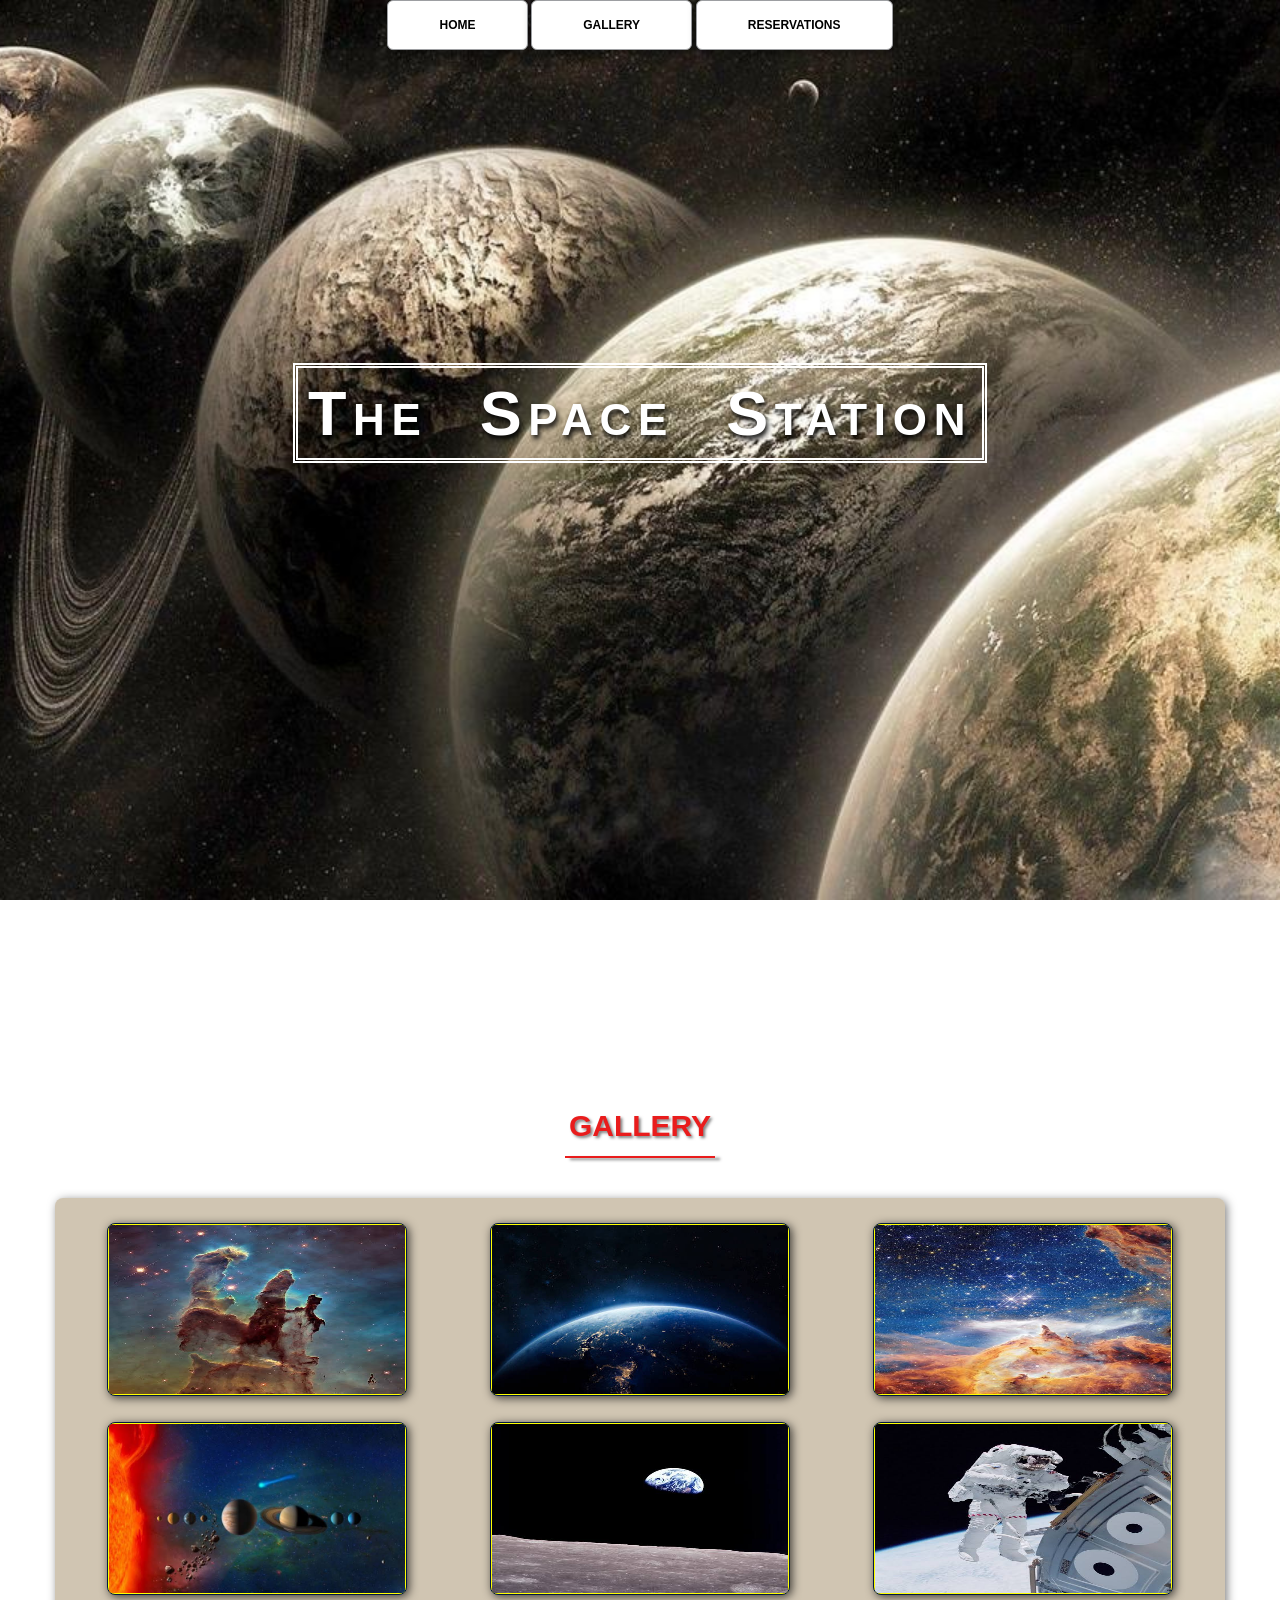
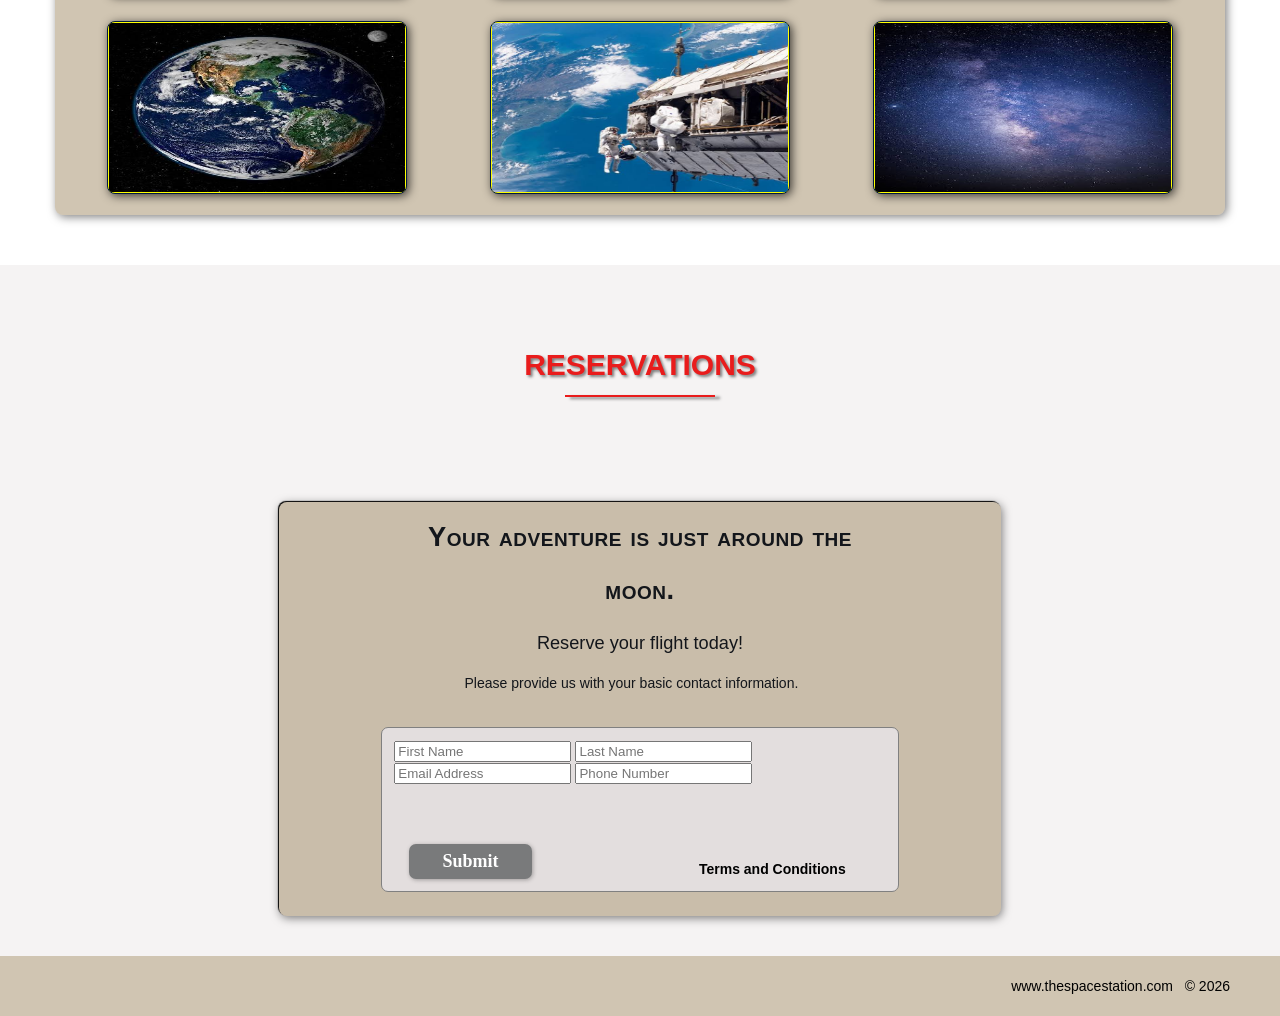
<file: Project/photo-package.html>
<!DOCTYPE HTML>
<html>
	<head>
		<meta charset="utf-8">
		<title>The Space Station Resort</title>
		<link rel="stylesheet" href="css/shared.css">
		<link rel="stylesheet" href="css/animations.css">
	</head>
	<body>
	
		<!--NAV-->
		<div class="wrap">
			<div class="menu-container">
				<ul class="menu">
					<a href="#home" id="link"><li>HOME</li></a>
					<a href="#gallery" id="link"><li>GALLERY</li></a>
					<a href="#contact" id="link"><li>RESERVATIONS</li><a/>
				</ul>
			</div>
		</div>
		<!--END NAV-->
		
		<!--HOME-->
		<div id="home">
			<div class="container">
				<div class="text-center">
					<span class="head-main">The Space Station</span>
				</div>
			</div>
		</div>
		<!--END HOME-->
		<!--GALLERY-->
		<section id="gallery">
			<div class="container">
				<h1>Gallery</h1>
				<div class="flex-container">
				
						<!--PHOTO CONTAINER 1-->
						<div class="photo-container">
							<div class="photo">
								<img src="images/Thumb/thumbnail_1.png" alt="space">
								<div class="photo-overlay">
									<h3 class="white-head">Click to Enlarge</h3>
									<p>We have several space launches departing daily, book your flight today!</p>
								</div>
							</div>
						</div>
						<!--END PHOTO CONTAINER 1-->
						<!--PHOTO CONTAINER 2-->
						<div class="photo-container">
							<div class="photo">
								<img src="images/Thumb/thumbnail_2.png" alt="space">
								<div class="photo-overlay">
									<h3 class="white-head">Click to Enlarge</h3>
									<p>We have several space launches departing daily, book your flight today!</p>
								</div>
							</div>
						</div>
						<!--END PHOTO CONTAINER 2-->
						<!--PHOTO CONTAINER 3-->
						<div class="photo-container">
							<div class="photo">
								<img src="images/Thumb/thumbnail_3.png" alt="space">
								<div class="photo-overlay">
									<h3 class="white-head">Click to Enlarge</h3>
									<p>We have several space launches departing daily, book your flight today!</p>
								</div>
							</div>
						</div>
						<!--END PHOTO CONTAINER 3-->
						<!--PHOTO CONTAINER 4-->
						<div class="photo-container">
							<div class="photo">
								<img src="images/Thumb/thumbnail_4.png" alt="space">
								<div class="photo-overlay">
									<h3 class="white-head">Click to Enlarge</h3>
									<p>We have several space launches departing daily, book your flight today!</p>
								</div>
							</div>
						</div>
						<!--END PHOTO CONTAINER 4-->
						<!--PHOTO CONTAINER 5-->
						<div class="photo-container">
							<div class="photo">
								<img src="images/Thumb/thumbnail_5.png" alt="space">
								<div class="photo-overlay">
									<h3 class="white-head">Click to Enlarge</h3>
									<p>We have several space launches departing daily, book your flight today!</p>
								</div>
							</div>
						</div>
						<!--END PHOTO CONTAINER 5-->
						<!--PHOTO CONTAINER 6-->
						<div class="photo-container">
							<div class="photo">
								<img src="images/Thumb/thumbnail_6.png" alt="space">
								<div class="photo-overlay">
									<h3 class="white-head">Click to Enlarge</h3>
									<p>We have several space launches departing daily, book your flight today!</p>
								</div>
							</div>
						</div>
						<!--END PHOTO CONTAINER 6-->
						<!--PHOTO CONTAINER 7-->
						<div class="photo-container">
							<div class="photo">
								<img src="images/Thumb/thumbnail_7.png" alt="space">
								<div class="photo-overlay">
									<h3 class="white-head">Click to Enlarge</h3>
									<p>We have several space launches departing daily, book your flight today!</p>
								</div>
							</div>
						</div>
						<!--END PHOTO CONTAINER 7-->
						<!--PHOTO CONTAINER 8-->
						<div class="photo-container">
							<div class="photo">
								<img src="images/Thumb/thumbnail_8.png" alt="space">
								<div class="photo-overlay">
									<h3 class="white-head">Click to Enlarge</h3>
									<p>We have several space launches departing daily, book your flight today!</p>
								</div>
							</div>
						</div>
						<!--END PHOTO CONTAINER 8-->
						<!--PHOTO CONTAINER 9-->
						<div class="photo-container">
							<div class="photo">
								<img src="images/Thumb/thumbnail_9.png" alt="space">
								<div class="photo-overlay">
									<h3 class="white-head">Click to Enlarge</h3>
									<p>We have several space launches departing daily, book your flight today!</p>
								</div>
							</div>
						</div>
						<!--END PHOTO CONTAINER 9-->
				</div>
			</div>
		</section>
			<!--END GALLERY-->
			
			<!--RSVP-->
			<section id="contact">
				<div class="container">
					<div class="heading-padding">
						<h1 class="heading-padding">Reservations</h1>
						<div class="reservation">
							<h2><span>Your adventure is just around the moon.</span>
								<br />Reserve your flight today!
							</h2>
							<p class="rsvp-text">
									Please provide us with your basic contact information.
							</p>
							<div class="form-rsvp">
							<form action="" method="post">
								<input class="rsvp" type="text" value="" placeholder="First Name">
								<input class="rsvp" type="text" value="" placeholder="Last Name">
								<input class="rsvp" type="text" value="" placeholder="Email Address">
								<input class="rsvp" type="text" value="" placeholder="Phone Number">
								<div class="form-spacer">
									<label class="terms">Terms and Conditions</label>
								</div>
								<div class="submit">
									<input type="submit" value="Submit">
								</div>
							</form>
							</div>
						</div>
					</div>
				</div>
			</section>
			<!--END RSVP-->
			
			<!--FOOTER-->
			<div id="footer">
				www.thespacestation.com &nbsp;&nbsp;&copy 2026
			</div>
			<!--END FOOTER-->
			
		</body>
	</html>
</file>
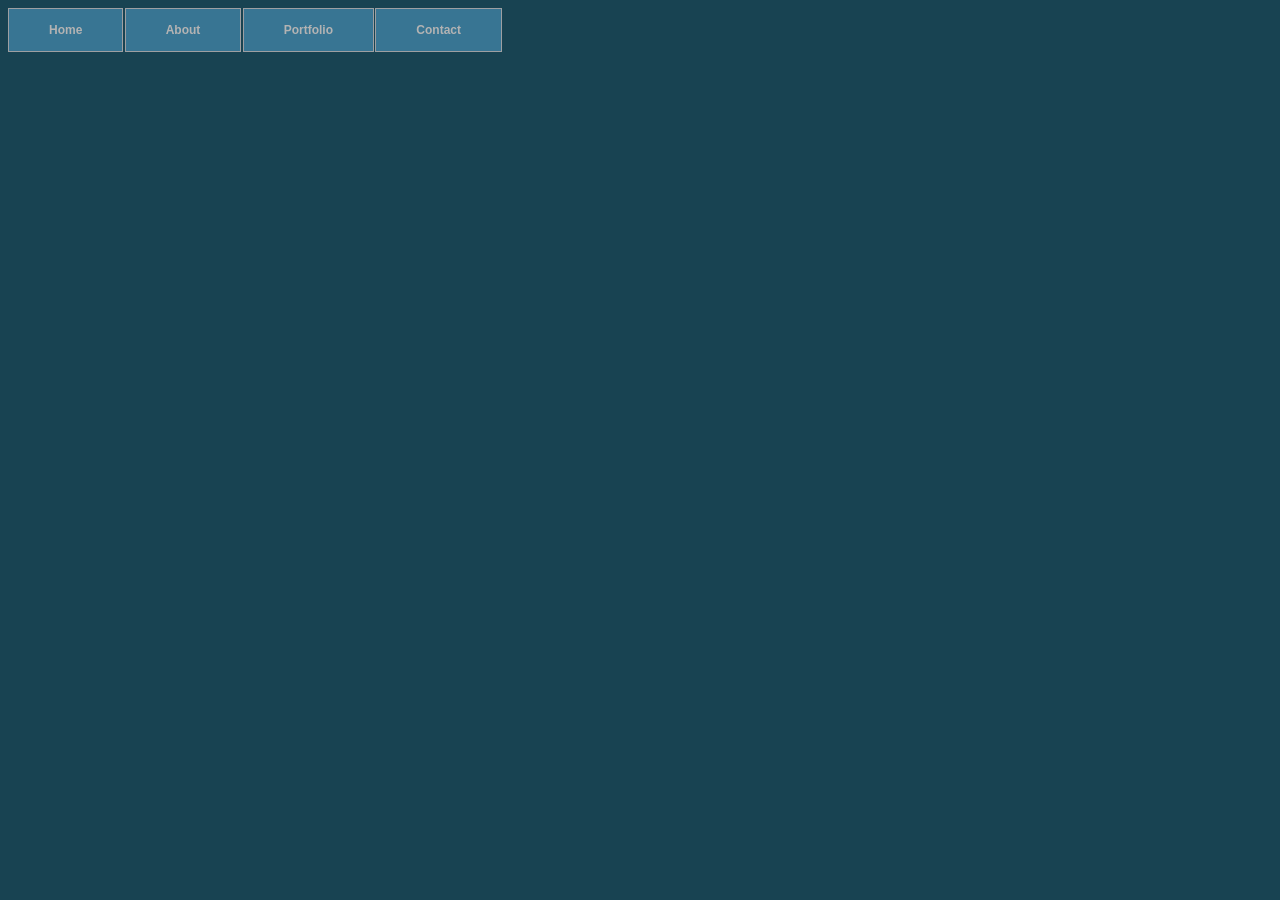
<file: Creating-a-CSS-menu/CSS/css_menu_rollover.html>
<!DOCTYPE html>
<html lang="en">
    <head>
        <meta charset="utf-8">
        <title>CSS Drop-down Menu Demo</title>
        <link rel="stylesheet" href="./css/menu_rollover.css">
    </head>
    <body>

        <div class="wrap">
            <div class="menu-container">
                <ul class="menu">
                    <li>Home</li>
                    <li>About</li>
                    <li>Portfolio
                        <ul class="submenu">
                            <li>Page 1</li>
                            <li>Page 2</li>
                            <li>Page 3</li>
                            <li>Page 4</li>
                        </ul>
                    </li>
                    <li>Contact</li>
                </ul>
            </div>
        </div>

    </body>
</html>
</file>
<file: Basic Website/css/new.css>
body {
    background-color: #fff;
}
h1 {
    color: rgba(8,141, 165,1);
    margin-left: 100px;
    text-shadow: 1px .5px 4px rgba(0, 0, 0, 0.6);
}

.container {
    width: 450px;
    height: 450px;
    background-color: #faebd7;
    border: 2px solid black;
    border-radius: 5%;
}

.container .squares:nth-child(-n+4) {
    background-image: url("../Icons/Image1.png");
    color: #fff;
    float: left;
    width: 100px;
    height: 100px;
    margin: 5px;
    border: 1px solid black;
    border-radius: 25%;
    cursor: pointer;
    transition: transform .5 s case-in-out;
}

.squares:nth-child(-n+4) p{
    font-family: "Helvetica Neue", Helvetica, Arial,sans-serif;
    font-size: 1.5cm;
    font-weight: 900;
    text-align: center;
    margin: 0;
    text-shadow: 2px 1px 4px rgba(0, 0, 0, 0.8);
}

.squares:nth-child(1) {
    background: #4240ff;

}

.squares:nth-child(2) {
    background: #ab3fdd;
}

.squares:nth-child(3) {
    background: #ae163e;

}

.squares:nth-child(4) {
    background: #00b200;
}

.container .squares:nth-child(-n+4):hover {
    background-image: url("../Icons/Image2.png");
    transform: scale(.5);
    animation-name: race;
    animation-duration: 2.5s;
    animation-iteration-count: infinite;
    animation-timing-functin: cubic-bezier(2.5, .2,.3, 2);

}

.squares:nth-child(1):hover {
    background: #13b4ff;
}

.squares:nth-child(2):hover {
    background: #d861af;
}

.squares:nth-child(3):hover {
    background: #81205f;
}

.squares:nth-child(4):hover {
    background: #77b800;
}
</file>
<file: Final Assessment/CSS/Viktoras_Prakopovas.css>
/***** GENERAL STYLING *****/
/* Body */
body {
    margin: 0%  /* This ensures our site displays all the way to the edge of the browser screen */
}

.hero {
    position: relative;
    width: 250px;
    height: 125px;
    overflow: hidden;
}

.hero-video {
    position: absolute;
    inset: 0;
    width: 100%;
    height: 100%;
    object-fit: cover;
    z-index: -1;
}


/* Heading 1 elements */
h1 {
    text-transform: uppercase; /* Capitalizing all h1 headings */
    font-family: Arial, Optima; /* Sets the font family of all h1 headings */
    text-align: center; /* Centering all h1 elements */
    margin-top: 5%; /* Adds a small margin above h1 elements */
    color: #1a1a1a; 
}

/* Heading 1 element hover effect */
h1:hover {
    filter: grayscale(10%); /* Adds a slightly gray filter to the h1 headings when hovered over */
    transform: scale(1.05); /* When the h1 elements are hovered over they increase in size by 1.1 */
    transition: transform 1s; /* This causes the transformation to last 1 second */
}

/* Styling for portfolio title text */
.white-text {
    color: #fff; /* This is used to change the color of the portfolio title text */
}

/* Paragraph elements */
p {
    font-family: Times New Roman, Rockwell Extra Bold;
    text-align: justify; /* Justify text within paragraph elements */
    letter-spacing: 1px; /* This expands the text slightly */
    font-size: 20px;
    padding-left: 20px; /* Adds padding to the left of the paragraph element */
    padding-right: 20px; /* Adds padding to the right of the paragraph element */
}

/* Paragraph element hover effect */
p:hover {
    transition: transform 1s; /* This makes the transform effect last 1 second */
	transform: scale(1.05); /* This makes the paragraphs increase slightly in size when hovered over */
}

/* Center class - this applies to all elements with the class "center" */
.center {
    text-align: center; /* This center aligns the text */
}

/* Center class hover effect - This only affects the quote, github link, and footer */
.center:hover {
    transition: transform 2s; /* This makes the transform effect last 2 seconds */
    transform: scale(1.1); /* This makes the elements with class "center" increase in size by 1.1 when hovered over */
}

/* Anchor elements */
a {
    color: blue; /* This ensures all links are blue */
}

/* Quotation elements */
q {
    font-style: italic; /* This makes the quote italicized */
}

/* Image elements */
img {
    filter: grayscale(60%); /* This rids our pictures of 75% of their color */
    border-radius: 20px; /* Gives all images slightly rounded corners */
    max-width: 100%; /* Ensures all images stay within the width of their container */
    height: 340px; /* Sets the height of all images */
    display: block; /* By specifying block display we can ensure our images are able to be centered */
    margin-left: auto; /* In combination with "margin-right: auto" this centers all images */
    margin-right: auto;
}

/* Image element hover effects */
img:hover {
	filter: grayscale(5%);  /* Brings back most of the image's color when hovered over */
    transition: transform 1s; /* Transition lasts 1 second */
	transform: scale(1.1); /* Image is increased slightly when hovered over */
}

/* The @media rule is used in media queries to apply different styles for different media/types of devices */
/* On screens 576px and smaller the images will be 100px tall and centered vertically in the column */
@media screen and (max-width: 576px) {
    img {
        height: 100px;
        margin-top: 150px;
    }
}

/* Styling for footer element */
footer {
    padding: 2%; /* This gives the footer padding that is equal to 2% of the width of the element's area */
    background-color: white;
}
/***** END OF GENERAL STYLING *****/

/***** NAVBAR STYLING *****/
.Navbar {
    overflow: hidden; /* This ensures that any content that overflows beyond the boundary of our nav bar is not displayed */
    background-color: navy; /* This colors the navbar black */
    position: fixed; /* This keeps the navbar at the top of the screen as we scroll */
    top: 0; /* This ensures no space is displayed above the navbar */
    width: 100%; /* This makes the navbar span the entire width of the page */
    z-index: 1; /* This ensures other elements don't display over the navbar */
    -webkit-animation: moveNav 5s; /* This applies the moveNav animation below for Safari 4.0 - 8.0 */
    animation: moveNav 5s; /* This applies the moveNav animation for all other browsers */
}

/* moveNav animation effect for moving the nav bar in from the left of the screen */
@keyframes moveNav {
    from {left: -100vw;} /* The navbar is starting off screen to the left */
    to {left: 0vw;} /* This moves the navbar into place on the screen */
}

/* Navbar links */
.Navbar a {
    float: left; /* This specifies that the text floats on the left on the navbar */
    display: block; /* This ensures that other text will be displayed on the same line or row, instead of a new line */
    color: white; /* This is the font color for text on our navbar */
    padding: 14px 16px; /* This adds padding around our text */
    text-decoration: underline; /* This gets rid of the underlines under the text on our navbar */
    font-family: Avant Garde, Helvetica; /* This specifies the font family for text on our navbar */
    font-size: 20px; /* This specifies the font size for text on our navbar */
    text-align: center; /* This centers the text within its container */
    position: relative; /* This sets the text relative to its normal positioning, allowing us to use the animation below */
    -webkit-animation: moveNavText 4s; /* Animation for Safari 4.0 - 8.0 */
    animation: moveNavText 4s; /* Applies the moveNavText animation for 5s */ 
}

/* moveNavText animation effect for moving the navbar text from above the view to the navbar */
@keyframes moveNavText {
    from {top: -100vw;} /* This sets the navbar text 100% above the viewport */
    to {top: 0vw;} /* This lowers the navbar text onto the navbar */
}

/* Screens 576px and smaller will display navbar links equally distributed */
@media screen and (max-width: 576px) {
    .Navbar a{
        width: 25%; /* This makes each link take up 1/4 of the navbar */
        font-size: 12px;
    }
}

/* Navbar hover effects */
.Navbar a:hover {
    background-color: #f4f4f4; /* Defines the background color that will display when you hover over the link */
    color: black; /* This defines the font color that will display when navbar a elements are hovered over */
    font-weight: bold; /* This makes the text on the navbar bold when hovered over */
}

/* Navbar home button */
.Navbar a.active { /* This targets the a element on the navbar with the "active" class */
    background-color: darkgray;
}
/***** END OF NAVBAR STYLING *****/

/***** VIDEO STYLING *****/
/* Formatting for background video */
#Amazon_Video {
    position: fixed; /* This fixes the video to the page */
    right: 0; /* This ensures there is no space between the edge of the video and the edge of the page */
    bottom: 0; /* This ensures no space between the bottom of the video and the bottom of the page */
    min-width: 100%; /* This ensures the video is displayed across the full width of the page */
    z-index: -1; /* This places the video behind the other elements on the page */
}

/* Screens that are 576px and smaller will not display the background video */
@media screen and (max-width: 576px) {
    #Typing_Video {
        display: none;
    }
}

/* Texts over the video */
.Video_Text {
    background: rgba(0, 0, 0, 0.5); /* This provides a semi-transparent background for the text to sit over */
    color: white; /* Makes the font color white */
    width: 100%; /* Ensures the video-text container fills the width of the video */
    padding: 20px; /* This adds padding around the video-text container so that the background goes slightly beyond the text */
    position: relative; /* This sets the text relative to its normal positioning, allowing us to use the animation below */
    -webkit-animation: moveVideoText 5.75s;
    animation: moveVideoText 5.75s;
}

/* This animation effect causes the overlay video text to move up from the bottom of the page upon page load */
@keyframes moveVideoText {
    from {top: -100vw;} /* This sets the position of the video text to above the viewport */
    to {top: 0vw;} /* This moves the video text to the normal positioning on the viewport */
}
/***** END OF VIDEO STYLING *****/

/***** TABLE STYLING -  this section covers the styling of the columns and rows within the table *****/
* { /* The asterisk is a universal selector that applies this effect to all elements on the page */
    box-sizing: border-box; /* This creates a box with a border within which we will place most of our text */
} 

.Column_1 {
    float: left;
    width: 50%; /* This ensures the column takes up half of the page width */
    padding: 10px;
    padding-top: 3%; /* This ensures there is space between the top of the column and our headings */
    height: 400px; /* This sets the height of the column to 400px -  this may need to be adjusted depending on the text you enter */
    background-color: #f2f2f2; /* Sets the background color of the columns with class Column_1 */
}

/* Screens 576px and smaller will display a scroll bar if the text overflows the column height */
@media screen and (max-width: 576px) {
    .Column_1 {
        overflow: auto;
    }
}

.Column_2 {
    float: left;
    width: 50%;
    padding: 10px;
    padding-top: 1.9%;
    height: 400px;
    background-color: #4d4d4d;
}

/* This class is applied to the columns in the final row, overriding the height and padding to provide more room for the contact form  while keeping the rest of the formatting from Column_1 or Column_2 */
.Column_tall {
    padding-top: 3.5%;
    height: 450px;
}

/* This inserts something after the content of selected elements (in this case the elements with class "Row") */
.Row:after {
	content: ""; /* By leaving this blank, we are allowing the footer (covered lower down) to be displayed - removing it makes the footer overwrite a column */
	display: table; /* The display property specifies the type of display behavior; the table value tells the browser to treat the element as a table */
	clear: both; /* This clears any other elements from floating on the left or the right of an element */
}
/***** END OF TABLE STYLING *****/

/***** CONTACT FORM STYLING *****/
/* input[type=text] targets all text input sections of the contact form */
input[type=text] {
    width: 100%; /* Each input box covers the full width of the container */
    padding: 12px; /* Adds padding within the text box */
    border: 1px solid #ccc; /* Setting a solid border and its color */
    border-radius: 4px; /* Slightly rounds the corners of the text box border */
    box-sizing: border-box; /* This creates a box with a border around the contact form input boxes */
    margin-top: 6px; /* Adds a margin to the top of the text box */
    margin-bottom: 16px; /* Adds a margin to the bottom of the text box */
    resize: vertical; /* This allows the user to resize the text boxes vertically */
    font-family: Perpetua, Rockwell Extra Bold;
}

/* Hover effects for input boxes */
input[type=text]:hover {
    box-shadow: 0 0 5px #00004d inset; /* This creates a blue shadow in the text box when hovered over by the user */
}

/* Submit button */
input[type=submit] {
    background-color: black; /* Sets the background color of the submit button to black */
    color: white; /* Sets the font color of the Submit button to white */
    font-weight: bold; /* Makes the font of the submit button bold */
    padding: 12px 20px; /* Adds padding to the submit button */
    border: none; /* Removes the border from the submit button */
    border-radius: 4px; /* Gives the submit button the same rounded corners as the text boxes */
    cursor: pointer; /* Changes the cursor to pointer when over the submit button */
    display: block; /* Allows the submit button to be centered */
    margin-left: auto; /* In combination with "margin-right: auto" this will center the submit button */
    margin-right: auto;
    font-family: Perpetua, Rockwell Extra Bold;
}

/* Hover effect for submit button */
input[type=submit]:hover {
    background-color: white; /* Turns the background of the submit button white when the user hovers over it */
    color: black; /* Turns the font black when hovered over */
    transform: scale(1.5); /* Makes the button increase 1.5 times in size */
    transition: transform 1.5s; /* Makes the transform effect last 1.5 seconds */
}

/* Form element */
form {
    border-radius: 5px; /* Rounds the corners of the contact form */
    background-color: #f2f2f2; 
    padding: 10px; /* Adds padding to the contact form */
    font-family: "Trebuchet MS", Optima;
}
/***** END OF CONTACT FORM STYLING *****/
</file>
<file: One-Page Website/CSS/one_page_website.css>
body {
    font-family: Arial;
    font-size: 22px;
}


input {
    width: 100%;
    max-width: 400px;
    margin-bottom: 12px;
    border: 1px solid #ccc;
    border-radius: 6px;
}
</file>
<file: Project/css/basic_style.css>
body {
    background-color: #fff;
}

h1 {
    color: rgba(8, 141, 165, 1);
    margin-left: 100px;
    text-shadow: 1px .5px 4px rgba(0, 0, 0, 0.6);
}

.container {
    width: 450px;
    height: 450px;
    background-color: #faebd7;
    border: 2px solid black;
    border-radius: 5%;
}

/*SELECT ALL SQUARES IN THE ARRAY*/

.container .squares:nth-child(-n+4) {
    background-image: url("Images/smileyface1.png");
    color: #fff;
    float: left;
    width: 100px;
    height: 100px;
    margin: 5px;
    border: 1px solid black;
    border-radius: 25%;
    cursor: pointer;
    transition:  transform .5s case-in-out;
}
/*SELECT ALL SQUARE PARAGRAPHS IN THE ARRAY*/
.squares:nth-child(-n+4) p {
    font-family: "Helvetica Neue", Helvetica, Arial, sans-serif;
    font-size: 1.5em;
    font-weight: 900;
    text-align: center;
    margin: 0;
    text-shadow: 2px 1px 4px rgba(0, 0, 0, 0.8); 
}

.squares:nth-child(1) {
    background: #4240ff;
}

.squares:nth-child(2) {
    background: #ab3fdd;
}

.squares:nth-child(3) {
    background: #ae163e;
}

.squares:nth-child(4) {
    background: #00b200;
}

.container .squares:nth-child(-n+4):hover {
    background-image: url("Images/smileyface2.png");
}

.squares:nth-child(1):hover {
    background: #13b4ff;
}

.squares:nth-child(2):hover {
    background: #d861af;
}

.squares:nth-child(3):hover {
    background: #81205f;
}

.squares:nth-child(4):hover {
    background: #77b800;
}
</file>
<file: Project/css/shared.css>
html {
    font-family: sans-serif;
    font-size: 62.5%;
    -webkit-tap-highlight-color: rgba(0, 0, 0, 0);
    -webkit-text-size-adjust: 100%;
    -ms-text-size-adjust: 100%;
}

body {
    font-size: 14px;
    margin: 0;
    font-family: "Helvetica Neue", Helvetica, Arial, sans-serif;
    line-height: 1.42857143;
    color: #333;
    background-color: #fff;
}

footer,
nav {
    display: block;
}

h1, h2, h3, h4, h5, h6 {
    font-family: 'Open Sans', sans-serif;
}

h1 {
    line-height: 50px;
    font-weight: 900;
    font-size: 30px;
    text-transform: uppercase;
    text-align: center;
    color: #E91C1C;
    text-shadow: 2px 2px 3px rgba(0, 0, 0, .5);
}
h1::after {
    display: block;
    content: " ";
    height: 2px;
    width: 150px;
    background: #E91C1C;
    margin: 5px auto 40px;
    box-shadow: 5px 2px 3px rgba(0, 0, 0, .5);
}

h2 {
    line-height: 50px;
    color: #E91C1C;
}

h3 {
    line-height: 30px;
    padding-bottom: 20px;
}

h4 {
    padding-top: 25px;
    line-height: 40px;
    padding-bottom: 0px;
    font-size: 22px;
    font-weight: 900;
}

p {
    font-weight: 300;
    line-height: 30px;
    padding-bottom: 15px;
}

.text-center {
    text-align: center;
}

.heading-padding {
    padding-bottom: 40px;
}

section {
    padding-top: 50px;
    margin-top: 50px;
}

.navbar {
    height: 105px;
    max-height: 340px;
    display: inline-block;
}

.container {
    padding-right: 15px;
    padding-left: 15px;
    margin-right: auto;
    margin-left: auto;
}

.container-fluid {
    padding-right: 15px;
    padding-left: 15px;
    margin-right: auto;
    margin-left: auto;
}

.row {
    margin-right: -15px;
    margin-left: -15px;
}

.clearfix:after, 
.container:after,
.navbar:after {
    clear: both;
    display: table;
    content: " ";
}

.wrap {
    height: 100%;
    width: 100%;
    position: absolute;
    overflow: hidden;
    top: 0;
    left: 0;
    text-align: center;
}

.menu-container {
    max-height: 340px;
    margin: 0% auto;
    content: " ";
    width: 100%;
    position: fixed;
    z-index: 100;

}

#home {
    background: url(../images/Thumb/planets.jpg) no-repeat 50% 50%;
    background-attachment: fixed;
    -webkit-background-size: cover;
    -moz-background-size: cover;
    -o-background-size: cover;
    background-size: cover;
    width: 100%;
    display: block;
    height: auto;
    padding-top: 350px;
    padding-bottom: 500px;
    color: #fff;

}

.head-main {
    text-shadow: 2px 4px 5px rgba(0, 0, 0, 0.9);
    font-variant: small-caps;
    color: #fff;
    letter-spacing: 5pt;
    word-spacing: 21pt;
    font-size: 4.5em;
    text-align: left;
    font-family: impact, sans-serif;
    line-height: 2;
    font-weight: 900;
    border: 5px double #fff;
    padding: 10px;

}

.head-sub-main {
    font-size: 23px;
    font-weight: 500;
    padding: 50px 20px 10px 20px;
    text-transform: uppercase;

}

.head-last {
   font-size: 18px;
   font-weight: 900;
   padding: 5px 20px 20px 20px;
   border: 1px dotted #fff;
   padding: 5px' 
}

.flex-container {
    display: -webkit-flex;
    display: flex;
    flex-wrap: wrap;
    padding: 10px;
    border-radius: 8px;
    margin: 0px auto;
    background-color: rgba(100, 65, 0, .3);
    box-shadow: 2px 2px 10px rgba(0, 0, 0, .5);
}

#contact {
    background-color: #f5f3f3;
}

.reservation {
    width: 60%;
    padding: 10px;
    border-radius: 8px;
    margin: 0px auto;
    background-color: rgba(100, 65, 0, .3);
    box-shadow: -1px -1px 1px 0 rgba(0, 0, 0, 1), 1px 2px 10px 0 rgba(0, 0, 0, .5);
}

.reservation h2 {
    width: 70%;
    text-align: center;
    margin: 0 auto;
    color: #13161B;
    font-weight: 500;
    font-size: 1.3em;
    letter-spacing: 0pt;
    word-spacing: 0pt;
}

.reservation h2 span {
    width: 70%;
    text-align: center;
    margin: 0 auto;
    color: #13161B;
    font-weight: 900;
    font-size: 1.5em;
    font-variant: small-caps;
    letter-spacing: .4pt;
    word-spacing: .3pt;
}

.reservation p {
    color: #13161B;
    width: 50%;
    margin: 0 auto;
}

.reservation form {
    font-size: 15px;
    outline: none;
    font-weight: 600;
    color: #8D8E8F;
	padding: 12px 12px;
	width: 70%;
 	border: 1px solid #808080;
	margin: 2% auto;
	border-radius: 7px;
	background: rgb(227, 222, 222);
	box-shadow: 2px 3px 3px 0px rba(0, 0, 0, 0.3);
	font-family: "Raleway", sans-serif;
  
}

.reservation input [type="text"] {
    font-size: 15px;
    outline: none;
    font-weight: 600;
    color: #8E8D8F;
    padding: 2% 1% 2% 7%;
    width: 80%;
    border-top: 1px solid #090B0D;
    border-right: 2px solid #424549;
    border-bottom: 2px solid #424549;
    border-left: 1px solid #090B0D;
    margin: 10px 1em;
    border-radius: 7px;
    background: #13161B;
    box-shadow: insed 0px 3px 0px 0px rgba(5, 5, 5, .15);
    font-family: "Raleway", sans-serif;
}

.reservation input[type="text"]:hover {
    box-shadow: 0 0 18px rgba(100, 65, 0, .8);
}

.form-spacer {
    padding: 30px 39px;
}

.terms {
    margin: 30px 1px 0 0;
    margin-top: 13%;
    padding-left: 52px;
    font-size: 14px;
    line-height: 5px;
    color: #000;
    cursor: pointer;
    font-family: "Raleway", sans-serif;
    font-weight: 600;
    position: relative;
    display: inline;
    float: right;
}

.terms:hover {
    color: orange;
    text-decoration: underline;
}

.submit input[type="submit"] {
    color: rgb( 255, 255, 255);
    cursor: pointer;
    border: none;
    font-weight: 900;
    outline: none;
    text-align: center;
    font-family: "Raleway", sens-serif;
    margin: 0px 3%;
    padding: 7px 0px;
    width: 25%;
    font-size: 18px;
    transition: border-color 0.3ss color 0.3s background-color 0.3s;
    border-radius: 7px;
    background-color: #797a7b;
    box-shadow: 1px 1px 4px 0 rgba(0, 0, 0, 0.3);
}
.submit input[type="submit"]:hover {
    color: #000;
    background-color: #8D8E8F;
    box-shadow: inset 1px 2px 15px 0 rgba(0, 0, 0, 0.5);
}

#footer {
    background-color: rgba(100, 65, 0, .3);
    color: #000;
    text-shadow: 2px 2px 8px 0 rgba(0, 0, 0, 1);
    padding: 20px 50px 20px 50px;
    text-align: right;
}

@media all and (max-width: 640px) and (min-width: 381px) {
    .head-main {
        font-size: 28px;
    }
}

@media all and (max-width: 381px) and (min-width: 200px) {
    .head-main {
        font-size: 24px;
    }
}

@media (min-width: 768px) {
    .container {
        width: 750px;
    }
}

@media (min-width: 992px) {
    .container {
        width: 970px;
    }
}

@media (min-width: 1200px) {
    .container {
        width: 1170px;
    }
}
</file>
<file: Project/css/animations.css>
.menu {
    color: #f00;
    font: bold 12px/18px sans-serif;
    text-align: center;
    display: inline;
    margin: 0% auto;
    padding: 0;
    list-style: none;
    text-decoration: none;
}

.menu li {
    color: #000;
    background-color: rgba(255, 255, 255, 1);
    display: inline-block;
    margin: 0% auto;
    position: relative;
    padding: 15px 4%;
    border: 1px solid #9D9FA2;
    box-shadow: 2px 2px 10px 0 rgba(0, 0, 0, 0.5);
    border-radius: 6px;
    cursor: pointer;
    transition-property: background;
    transition-duration: .4s;
    transition-delay: 0s;
    transition-timing-function: ease-in-out;
}

.menu li:hover {
    color: #f00;
    background-color: rgba(100, 65, 0, 0.3);
}

.photo {
    position: relative;
    line-height: 0;
    margin-bottom: 2em;
    overflow: hidden;
    border-radius: 8px;
    padding: 1px;
    border: 1px solid #021a40;
    background-color: #ff0;
    box-shadow: 2px 2px 10px 0 rgba(0, 0, 0, 0.7);
}

.photo-container {
    text-align: center;
    margin: 15px auto;
    width: 300px;
    height: 169px;
}

.photo-container img {
    max-width: 100%;
    width: 300px;
    height: 169px;
}

.photo-overlay {
    color: #fff;
    position: absolute;
    top: 0;
    right: 0;
    bottom: 0;
    left: 0;
    padding-left: 20px;
    padding-right: 20px;
    justify-content: center;
    align-items: center;
    background: rgba(0, 0, 0, .5);
}

.white-head {
    color: #C9BDAA;
    margin-top: 5%;
}

.photo-overlay {
    opacity: 0;
    transition: opacity .5s;
    border-radius: 10px;
    cursor: pointer;
}

.photo-overlay:hover {
    opacity: 1;
}

.photo img {
    transition: transform .5s;
    transform-origin: 50% 50%;
}

.photo:hover img {
    transform: scale(1.1);
}
</file>
<file: Creating-a-CSS-menu/CSS/css/menu_rollover.css>
body {
    background:#184352;
}

.wrap {
    top: 0;
    left: 0;
    height: auto;
    width: 100%;
}

.menu_container {
    top: 0;
    left: 0;
    /*To the top edge of the screen*/
    position: absolute;
    width: 100%;
    background-color: #184352;
}

.menu {
    font: bold 12px/18px sans-serif;
    text-align: center;
    display: inline;
    margin: 0;
    padding: 0;
    list-style: none;
}

.menu li {
    color: #B3B3B3;
    display: inline-block;
    margin-right: -2px;
    position: relative;
    padding: 12px 40px;
    border: 1px solid #9D9FA2;
    border-radius: 1.5 px;
    background-color: #387593;
    cursor: pointer;
}

.menu li:hover {
    background-color:#5EAFDF;
    color: #fff;
}

.menu li:hover ul {
    display: block;
    opacity: 1;
    /*While hovered, drop down-menu appears
    This also avoids a block-level bug*/
    visibility: visible;
}

.submenu {
    padding:0;
    left: 0;
    position: absolute;
    top: 43.5px;
    width: 125.5px;
    opacity: 0;
    /*While  not being hovered, drop down-menu hides
    This also avoids a block-level bug*/
    visibility: hidden;
}

.submenu li {
background-color: #387593;
display: block;
color: #B3B3B3;
}

.submenu li:hover {
    color: #fff;
    background-color: #5EAFDF;
}
</file>
